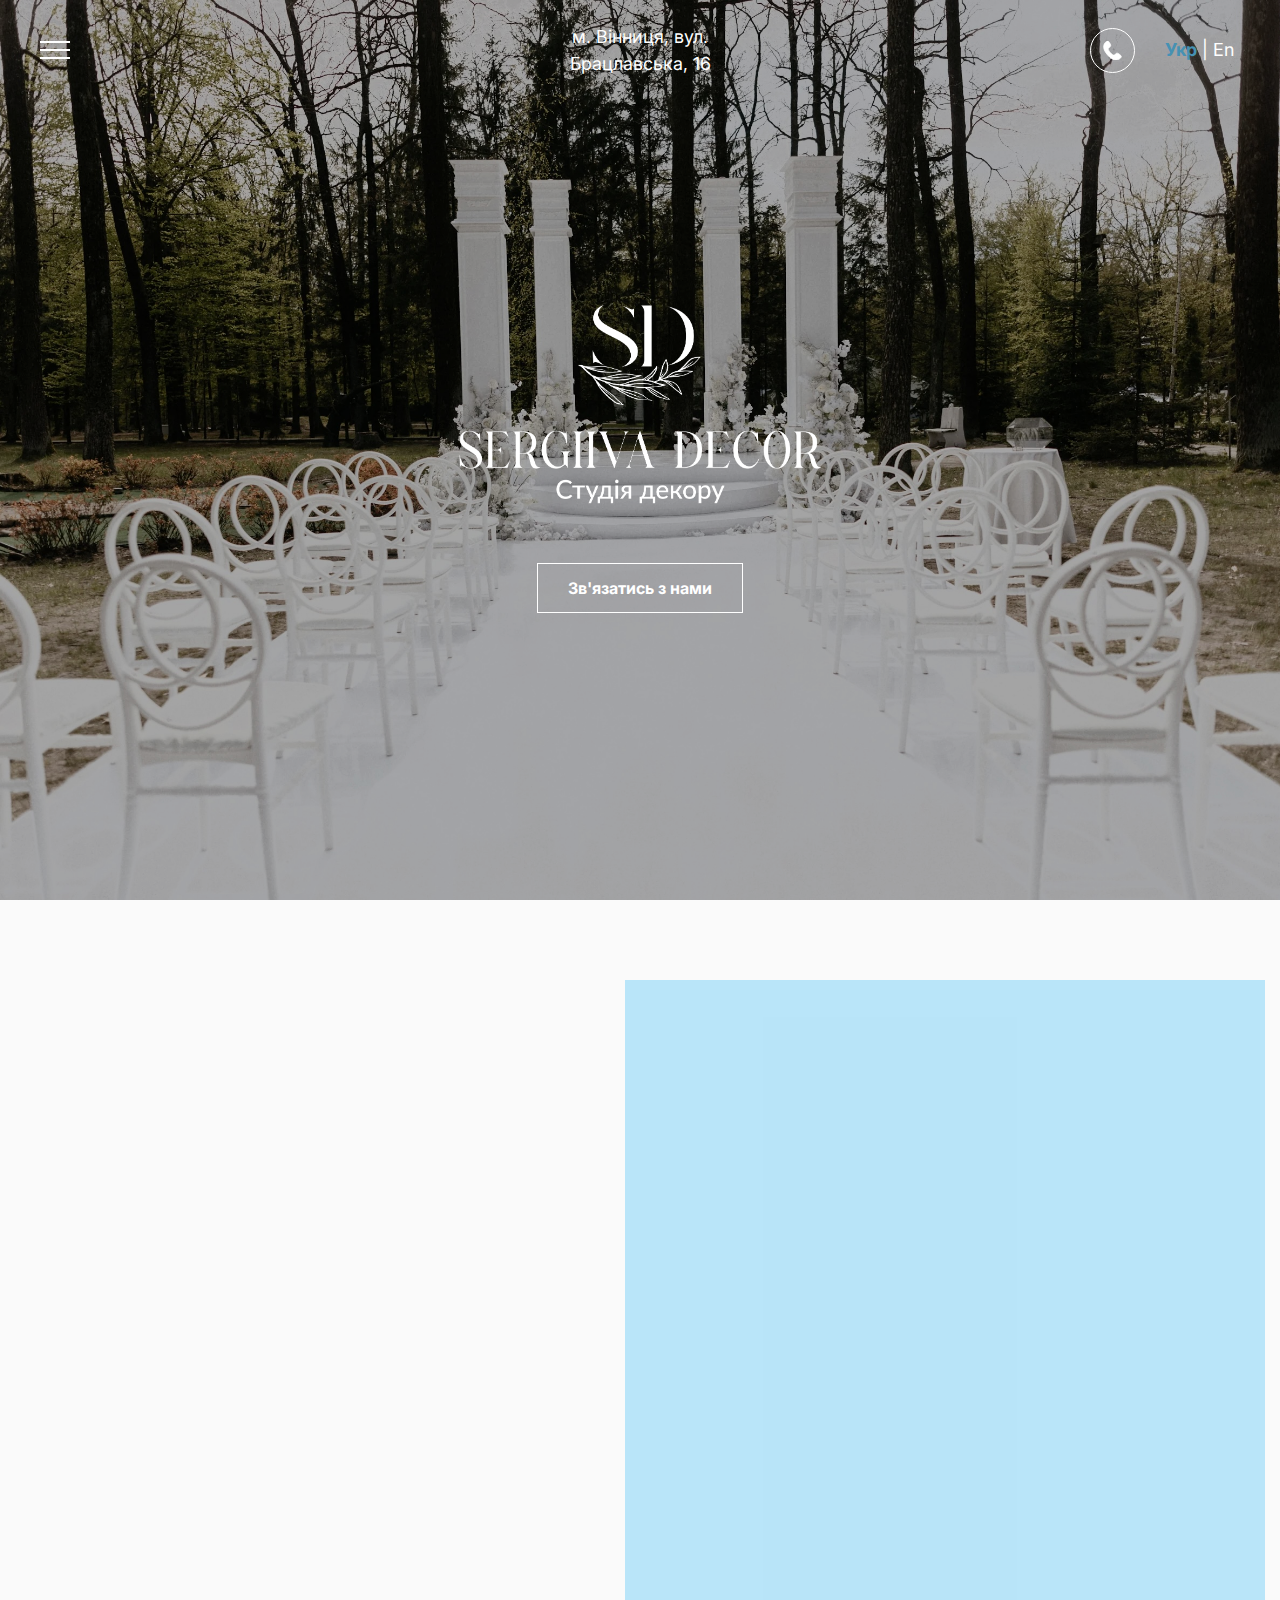
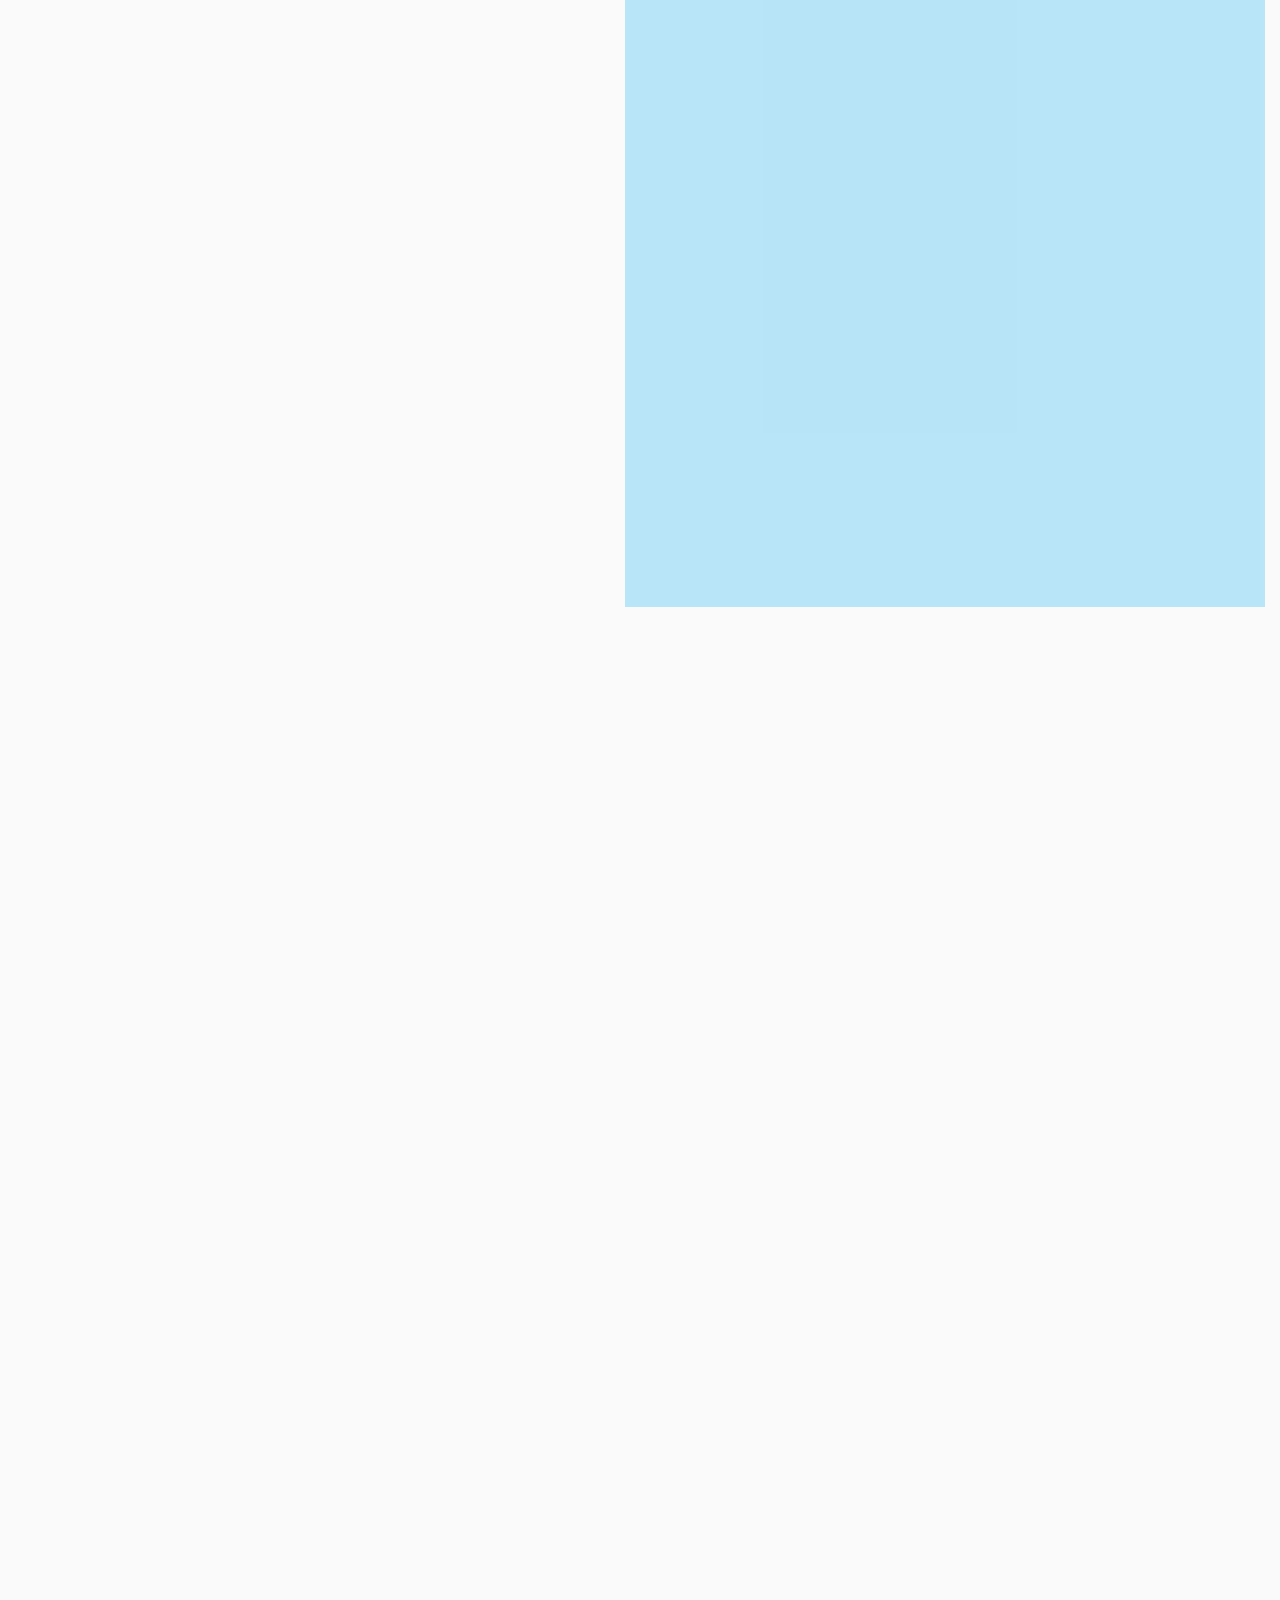
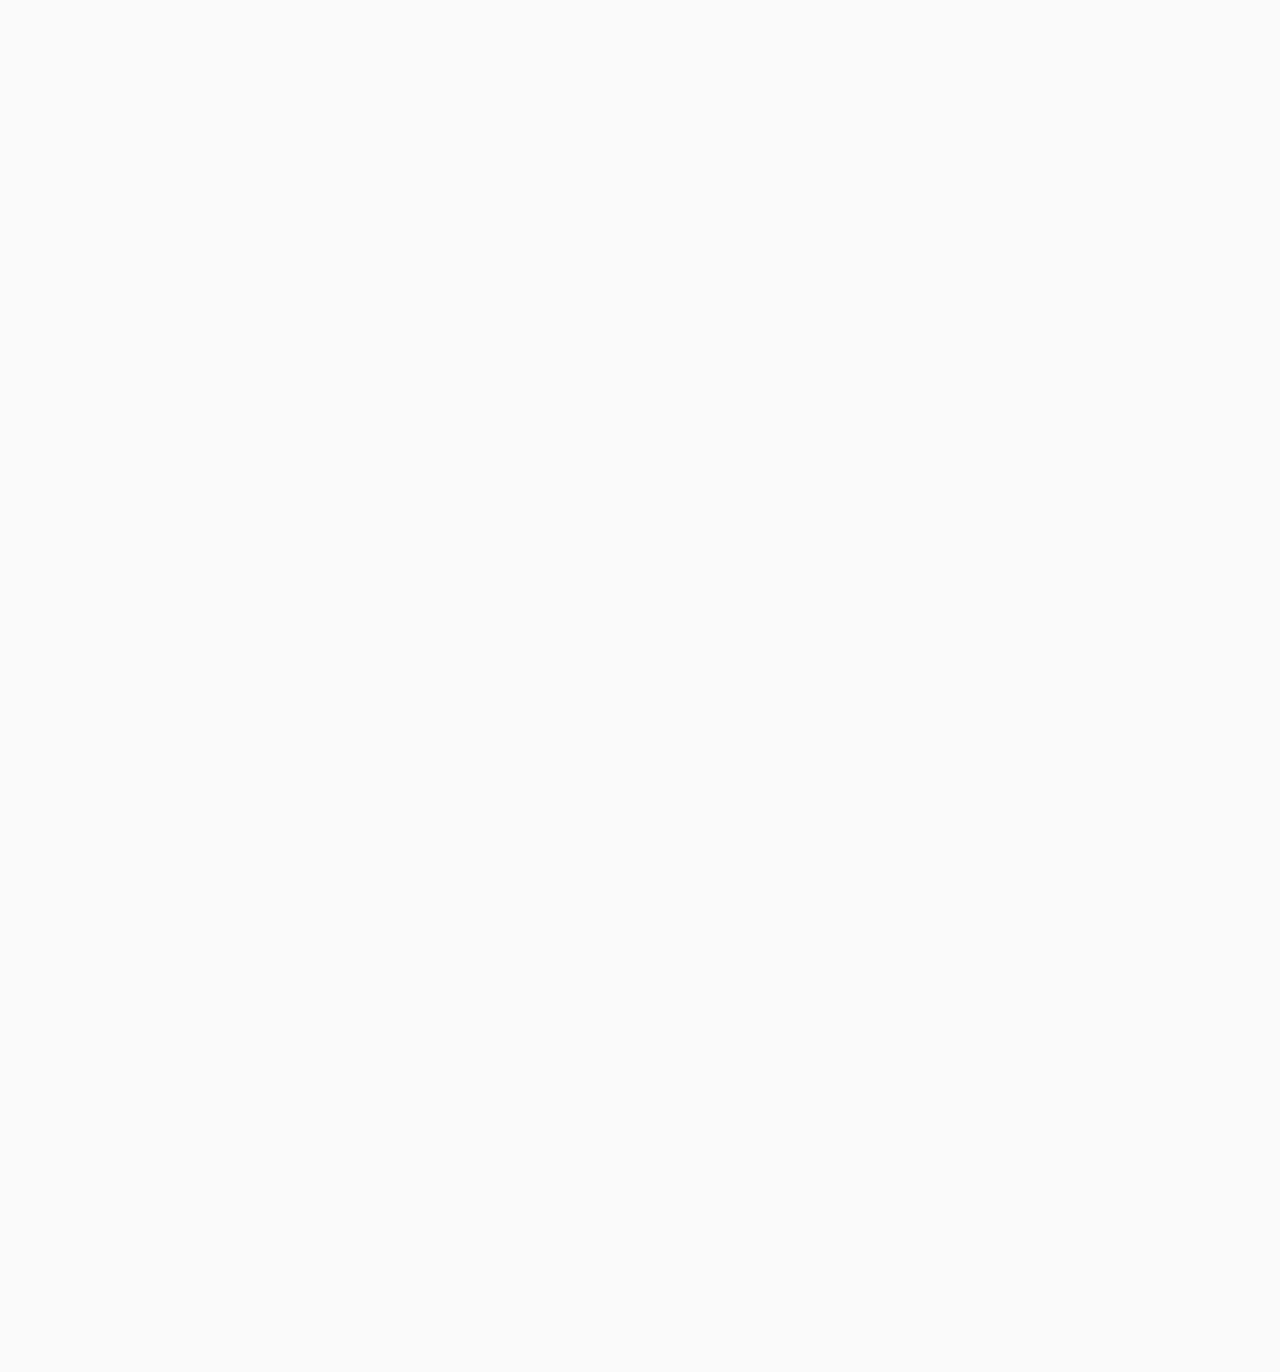
<file: index.html>
<!doctype html>
<html lang="en">

<head>
	<title>Студія Декору | Sergiiva Decor</title>
	<meta charset="UTF-8" />
	<meta name="format-detection" content="telephone=no" />
	<!-- <style>body{opacity: 0;}</style> -->
	<link rel="stylesheet" href="css/style.min.css?_v=20240330155956" />
	<link rel="shortcut icon" href="favicon.ico" />
	<!-- <meta name="robots" content="noindex, nofollow"> -->
	<meta name="viewport" content="width=device-width, initial-scale=1.0" />
</head>

<body>
	<div class="wrapper">
		<header class="header header_hero">
			<div class="header__container">
				<div class="header__menu menu">
					<button type="button" class="menu__icon icon-menu">
						<span></span>
						<span class="sr-only">Відкрити меню</span>
					</button>

					<nav class="menu__body">
						<!-- <a href="index.html" class="header__logo"><img src="img/logo.svg" alt="Logo" /></a> -->
						<ul class="menu__list">
							<li class="menu__item">
								<a href="#" data-goto=".hero" class="menu__link">Головна</a>
							</li>
							<li class="menu__item">
								<a href="#" data-goto=".about" class="menu__link">Про нас</a>
							</li>
							<li class="menu__item">
								<a href="#" data-goto=".services" class="menu__link">Послуги</a>
							</li>
							<li class="menu__item">
								<a href="#" data-goto=".portfolio" class="menu__link">Портфоліо</a>
							</li>
							<li class="menu__item">
								<a href="#" data-goto=".footer" class="menu__link">Контакти</a>
							</li>
						</ul>
					</nav>
				</div>
				<div class="header__address">м. Вінниця, вул. Брацлавська, 16</div>
				<div class="header__btns">
					<a href="tel:+380963361184" class="btn header__btn btn_call"><img src="img/call.svg" alt="Call" /></a>
					<p class="lang-switch">
						<a href="index.html" class="active">Укр</a> <span>|</span>
						<a href="index-en.html">En</a>
					</p>
				</div>
			</div>
		</header>


		<main class="page">
			<section class="hero" id="hero">
				<div class="hero__container">
					<div class="hero__content">
						<picture><source srcset="img/logo-white.webp" type="image/webp"><img src="img/logo-white.png" alt="Logo" /></picture>
						<a href="https://www.instagram.com/sergiivadecor.ua/" class="btn header__btn hero__btn" target="_blank">Зв'язатись з нами
						</a>
					</div>
				</div>
			</section>
			<section class="about" id="about">
				<div class="about__container">
					<div class="about__wrapper">
						<div class="about__left" data-sal="slide-up" data-sal-delay="300">
							<span class="subtitle about__subtitle">Засновані у <span>2013</span> році</span>
							<h1 class="title_main">SERGIIVA DECOR</h1>
							<span class="subtitle about__subtitle">Декоратор та флорист</span>
							<picture><source srcset="img/about/about-1.webp" type="image/webp"><img src="img/about/about-1.webp" alt="About-1" /></picture>
							<span class="subtitle about__subtitle"><span>Sergiiva Decor</span> - це команда творчих декораторів та
								флористів , які перетворюють ваші весільні мрії в реальність.
								Наші професіонали збирають найкращі ідеї, кольори та матеріали,
								щоб створити атмосферу, що відображає вашу унікальну історію
								кохання.</span>
						</div>
						<div class="about__right">
							<div class="about__right_top" data-sal="slide-down" data-sal-delay="600" data-sal-duration="700">
								<picture><source srcset="img/about/about-2.webp" type="image/webp"><img src="img/about/about-2.webp" alt="About-2" /></picture>
								<div class="about__right_top-content">
									<h2 class="about__title">
										Більше <span>3500</span> незабутніх івентів
									</h2>
									<h2 class="about__title">
										Понад <span>1000</span> виїздних церемоній
									</h2>
									<h2 class="about__title">
										Близько <span>4000</span> чарівних букетів для наречених
									</h2>
								</div>
							</div>
							<div class="about__right_bottom">
								<picture><source srcset="img/about/about-3.webp" type="image/webp"><img src="img/about/about-3.jpg" alt="About-3" data-sal="slide-up" data-sal-delay="700" data-sal-duration="500" /></picture>
								<picture><source srcset="img/about/about-4.webp" type="image/webp"><img src="img/about/about-4.jpg" alt="About-4" data-sal="slide-left" data-sal-delay="800" data-sal-duration="500" /></picture>
							</div>
						</div>
					</div>
				</div>
			</section>
			<section class="services" id="services">
				<div class="services__container">
					<h2 class="title title_section" data-sal="slide-down" data-sal-delay="200" data-sal-duration="500">
						Наші послуги
					</h2>
					<div class="services__wrapper">
						<picture><source srcset="img/services/services.webp" type="image/webp"><img src="img/services/services.jpg" class="services__img" alt="Services" data-sal="slide-right" data-sal-delay="300" data-sal-duration="800" /></picture>
						<div class="services__content" data-sal="slide-left" data-sal-delay="600">
							<h3 class="title_services">Весільний декор</h3>
							<ul class="services__list">
								<li class="services__list-item" data-sal="slide-left" data-sal-delay="300">
									Оформлення виїзної церемонії
								</li>
								<li class="services__list-item" data-sal="slide-left" data-sal-delay="350">
									Оформлення призидіума
								</li>
								<li class="services__list-item" data-sal="slide-left" data-sal-delay="400">
									Оформлення столів гостей
								</li>
								<li class="services__list-item" data-sal="slide-left" data-sal-delay="450">
									Оформлення фуршетів
								</li>
								<li class="services__list-item" data-sal="slide-left" data-sal-delay="500">
									Весільна флористика
								</li>
								<li class="services__list-item" data-sal="slide-left" data-sal-delay="550">
									Подарункові композиції
								</li>
							</ul>
							<h3 class="title_services" data-sal="slide-left" data-sal-delay="600">
								Декор днів народжень, хрестин, корпоративів
							</h3>
							<ul class="services__list">
								<li class="services__list-item" data-sal="slide-left" data-sal-delay="650">
									Фото зона
								</li>
								<li class="services__list-item" data-sal="slide-left" data-sal-delay="700">
									Декорування столів гостей
								</li>
								<li class="services__list-item" data-sal="slide-left" data-sal-delay="750">
									Оформлення фуршетів
								</li>
							</ul>
							<h3 class="title_services" data-sal="slide-left" data-sal-delay="800">
								Декорування закладів
							</h3>
						</div>
					</div>
				</div>
			</section>
			<section class="portfolio" id="portfolio">
				<div class="portfolio__container">
					<h2 class="title title_section" data-sal="slide-right" data-sal-delay="200" data-sal-duration="1000">
						Портфоліо
					</h2>
					<div class="portfolio__slider swiper" data-sal="slide-up" data-sal-delay="300" data-sal-duration="600">
						<div class="portfolio__wrapper swiper-wrapper">
							<div class="portfolio__slide swiper-slide">
								<picture><source srcset="img/portfolio/gallery-1.webp" type="image/webp"><img src="img/portfolio/gallery-1.jpg" alt="Portfolio Image" /></picture>
							</div>
							<div class="portfolio__slide swiper-slide">
								<picture><source srcset="img/portfolio/gallery-2.webp" type="image/webp"><img src="img/portfolio/gallery-2.jpg" alt="Portfolio Image" /></picture>
							</div>
							<div class="portfolio__slide swiper-slide">
								<picture><source srcset="img/portfolio/gallery-3.webp" type="image/webp"><img src="img/portfolio/gallery-3.jpg" alt="Portfolio Image" /></picture>
							</div>
							<div class="portfolio__slide swiper-slide">
								<picture><source srcset="img/portfolio/gallery-4.webp" type="image/webp"><img src="img/portfolio/gallery-4.jpg" alt="Portfolio Image" /></picture>
							</div>
							<div class="portfolio__slide swiper-slide">
								<picture><source srcset="img/portfolio/gallery-5.webp" type="image/webp"><img src="img/portfolio/gallery-5.jpg" alt="Portfolio Image" /></picture>
							</div>
							<div class="portfolio__slide swiper-slide">
								<picture><source srcset="img/portfolio/gallery-6.webp" type="image/webp"><img src="img/portfolio/gallery-6.jpg" alt="Portfolio Image" /></picture>
							</div>
							<div class="portfolio__slide swiper-slide">
								<picture><source srcset="img/portfolio/gallery-7.webp" type="image/webp"><img src="img/portfolio/gallery-7.jpg" alt="Portfolio Image" /></picture>
							</div>
							<div class="portfolio__slide swiper-slide">
								<picture><source srcset="img/portfolio/gallery-8.webp" type="image/webp"><img src="img/portfolio/gallery-8.jpg" alt="Portfolio Image" /></picture>
							</div>
							<div class="portfolio__slide swiper-slide">
								<picture><source srcset="img/portfolio/gallery-9.webp" type="image/webp"><img src="img/portfolio/gallery-9.jpg" alt="Portfolio Image" /></picture>
							</div>
							<div class="portfolio__slide swiper-slide">
								<picture><source srcset="img/portfolio/gallery-10.webp" type="image/webp"><img src="img/portfolio/gallery-10.jpg" alt="Portfolio Image" /></picture>
							</div>
							<div class="portfolio__slide swiper-slide">
								<picture><source srcset="img/portfolio/gallery-11.webp" type="image/webp"><img src="img/portfolio/gallery-11.jpg" alt="Portfolio Image" /></picture>
							</div>
							<div class="portfolio__slide swiper-slide">
								<picture><source srcset="img/portfolio/gallery-12.webp" type="image/webp"><img src="img/portfolio/gallery-12.jpg" alt="Portfolio Image" /></picture>
							</div>
							<div class="portfolio__slide swiper-slide">
								<picture><source srcset="img/portfolio/gallery-13.webp" type="image/webp"><img src="img/portfolio/gallery-13.jpg" alt="Portfolio Image" /></picture>
							</div>
							<div class="portfolio__slide swiper-slide">
								<picture><source srcset="img/portfolio/gallery-14.webp" type="image/webp"><img src="img/portfolio/gallery-14.jpg" alt="Portfolio Image" /></picture>
							</div>
							<div class="portfolio__slide swiper-slide">
								<picture><source srcset="img/portfolio/gallery-15.webp" type="image/webp"><img src="img/portfolio/gallery-15.jpg" alt="Portfolio Image" /></picture>
							</div>

							<div class="portfolio__slide swiper-slide">
								<picture><source srcset="img/portfolio/gallery-18.webp" type="image/webp"><img src="img/portfolio/gallery-18.jpg" alt="Portfolio Image" /></picture>
							</div>
							<div class="portfolio__slide swiper-slide">
								<picture><source srcset="img/portfolio/gallery-19.webp" type="image/webp"><img src="img/portfolio/gallery-19.jpg" alt="Portfolio Image" /></picture>
							</div>
							<div class="portfolio__slide swiper-slide">
								<picture><source srcset="img/portfolio/gallery-20.webp" type="image/webp"><img src="img/portfolio/gallery-20.jpg" alt="Portfolio Image" /></picture>
							</div>
							<div class="portfolio__slide swiper-slide">
								<picture><source srcset="img/portfolio/gallery-21.webp" type="image/webp"><img src="img/portfolio/gallery-21.jpg" alt="Portfolio Image" /></picture>
							</div>
							<div class="portfolio__slide swiper-slide">
								<picture><source srcset="img/portfolio/gallery-22.webp" type="image/webp"><img src="img/portfolio/gallery-22.jpg" alt="Portfolio Image" /></picture>
							</div>
							<div class="portfolio__slide swiper-slide">
								<picture><source srcset="img/portfolio/gallery-23.webp" type="image/webp"><img src="img/portfolio/gallery-23.jpg" alt="Portfolio Image" /></picture>
							</div>

							<div class="portfolio__slide swiper-slide">
								<picture><source srcset="img/portfolio/gallery-25.webp" type="image/webp"><img src="img/portfolio/gallery-25.jpg" alt="Portfolio Image" /></picture>
							</div>
							<div class="portfolio__slide swiper-slide">
								<picture><source srcset="img/portfolio/gallery-26.webp" type="image/webp"><img src="img/portfolio/gallery-26.jpg" alt="Portfolio Image" /></picture>
							</div>
							<div class="portfolio__slide swiper-slide">
								<picture><source srcset="img/portfolio/gallery-27.webp" type="image/webp"><img src="img/portfolio/gallery-27.jpg" alt="Portfolio Image" /></picture>
							</div>
							<div class="portfolio__slide swiper-slide">
								<picture><source srcset="img/portfolio/gallery-28.webp" type="image/webp"><img src="img/portfolio/gallery-28.jpg" alt="Portfolio Image" /></picture>
							</div>
							<div class="portfolio__slide swiper-slide">
								<picture><source srcset="img/portfolio/gallery-29.webp" type="image/webp"><img src="img/portfolio/gallery-29.jpg" alt="Portfolio Image" /></picture>
							</div>
							<div class="portfolio__slide swiper-slide">
								<picture><source srcset="img/portfolio/gallery-30.webp" type="image/webp"><img src="img/portfolio/gallery-30.jpg" alt="Portfolio Image" /></picture>
							</div>
							<div class="portfolio__slide swiper-slide">
								<picture><source srcset="img/portfolio/gallery-31.webp" type="image/webp"><img src="img/portfolio/gallery-31.jpg" alt="Portfolio Image" /></picture>
							</div>
						</div>
						<!-- Якщо потрібна пагінація -->
						<div class="swiper-pagination"></div>
						<!-- Якщо потрібна навігація (ліворуч/праворуч) -->
						<button type="button" class="swiper-button-prev">
							<span class="sr-only">Попередній слайд</span>
						</button>
						<button type="button" class="swiper-button-next">
							<span class="sr-only">Наступний слайд</span>
						</button>
					</div>
				</div>
			</section>
		</main>
		<footer class="footer" data-sal="slide-up" data-sal-delay="300">
			<div class="footer__container">
				<div class="footer__contact">
					<div class="footer__phone">
						<a href="tel:+380963361184">+38 (096) 336-11-84</a>
						<a href="tel:+380634191793">+38 (063) 419-17-93</a>
					</div>
					<div class="footer__address">
						<p>м. Вінниця, вул. Брацлавська, 16</p>
					</div>
					<div class="footer__socials">
						<a href="https://www.instagram.com/sergiivadecor.ua/" target="_blank"><img src="img/instagram.svg" alt="Instagram" /></a>
						<a href="https://t.me/Sergiiva_nata"><img src="img/telegram.svg" alt="Telegram" /></a>
						<a href="viber://chat?number=+380963361184"><img src="img/viber.svg" alt="Viber" /></a>
					</div>
				</div>
				<div class="footer__copyright">
					<p>
						&copy;
						<script>
							document.write(new Date().getFullYear());
						</script>
						<span>Sergiiva Decor</span>. Всі права захищено.
					</p>
					<div>
						<a href="privacy.html">Політика Конфіденційності</a>
						|
						<a href="cookie.html">Cookie</a>
					</div>
				</div>
			</div>
		</footer>

	</div>
	<script src="js/app.min.js?_v=20240330155956"></script>
</body>

</html>
</file>
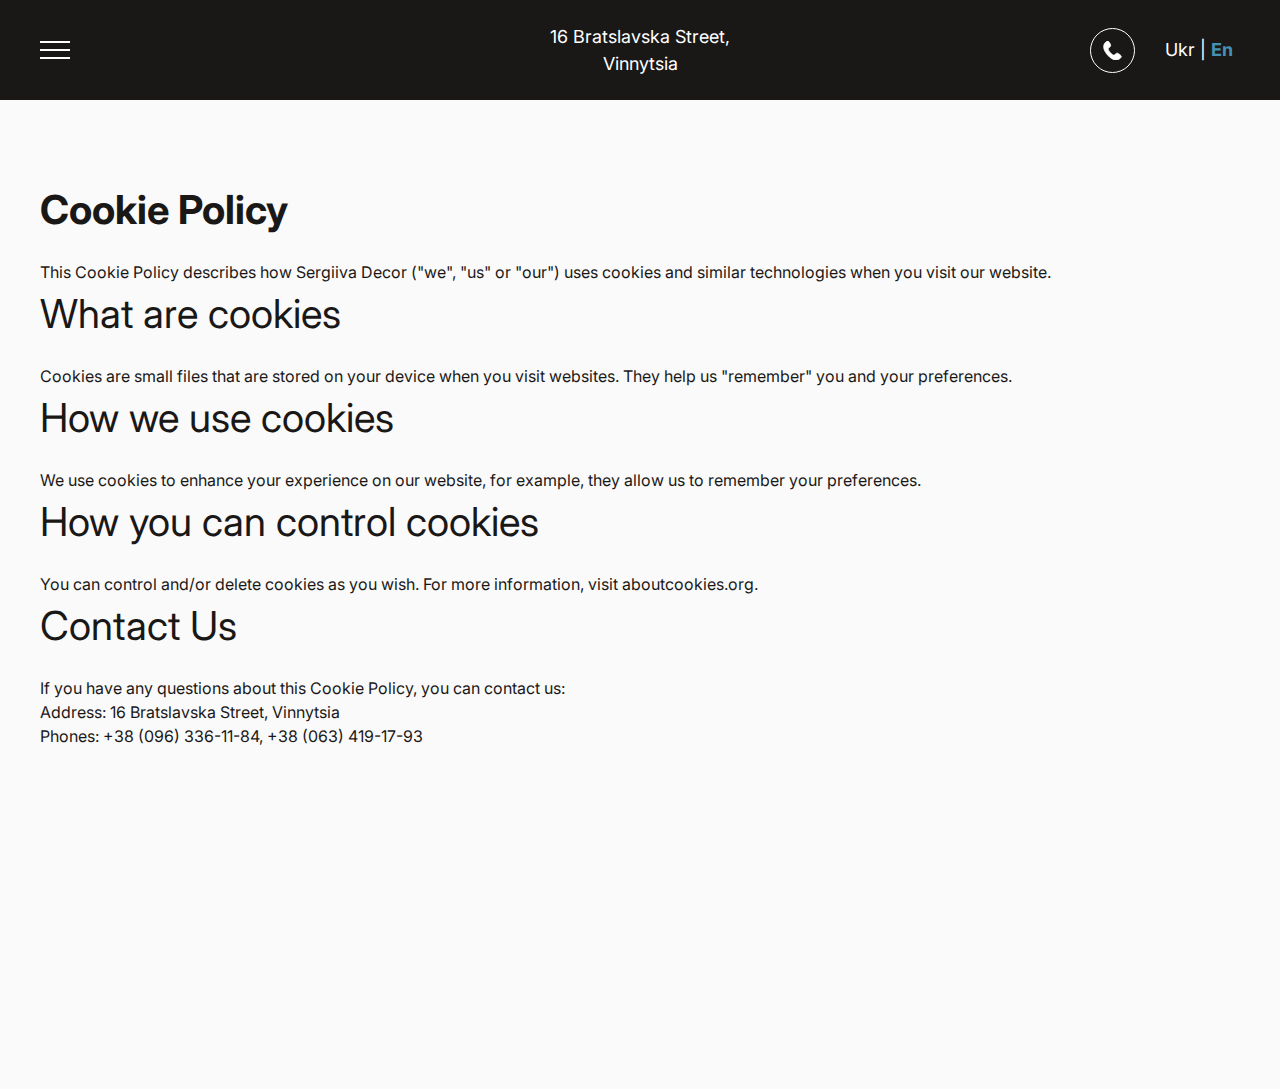
<file: cookie-en.html>
<!doctype html>
<html lang="en">

<head>
	<title>Cookie Policy | Sergiiva Decor</title>
	<meta charset="UTF-8" />
	<meta name="format-detection" content="telephone=no" />
	<!-- <style>body{opacity: 0;}</style> -->
	<link rel="stylesheet" href="css/style.min.css?_v=20240330155956" />
	<link rel="shortcut icon" href="favicon.ico" />
	<!-- <meta name="robots" content="noindex, nofollow"> -->
	<meta name="viewport" content="width=device-width, initial-scale=1.0" />
</head>

<body>
	<div class="wrapper">
		<header class="header header_hero header__legal">
			<div class="header__container">
				<div class="header__menu menu">
					<button type="button" class="menu__icon icon-menu"><span></span></button>

					<nav class="menu__body">
						<!-- <a href="index.html" class="header__logo"><img src="img/logo.svg" alt="Logo" /></a> -->
						<ul class="menu__list">
							<li class="menu__item">
								<a href="index-en.html" class="menu__link">Home</a>
							</li>
						</ul>
					</nav>
				</div>
				<div class="header__address">16 Bratslavska Street, Vinnytsia</div>
				<div class="header__btns">
					<a href="tel:+380963361184" class="btn header__btn btn_call"><img src="img/call.svg" alt="Call" /></a>
					<p class="lang-switch">
						<a href="cookie.html">Ukr</a> <span>|</span>
						<a href="cookie-en.html" class="active">En</a>
					</p>
				</div>
			</div>
		</header>

		<main class="page">
			<section class="cookie legal">
				<div class="cookie__container">
					<div id="cookie-notification">
						<h1>Cookie Policy</h1>
						<p>
							This Cookie Policy describes how Sergiiva Decor ("we", "us" or
							"our") uses cookies and similar technologies when you visit our
							website.
						</p>

						<h2>What are cookies</h2>
						<p>
							Cookies are small files that are stored on your device when you
							visit websites. They help us "remember" you and your preferences.
						</p>

						<h2>How we use cookies</h2>
						<p>
							We use cookies to enhance your experience on our website, for
							example, they allow us to remember your preferences.
						</p>

						<h2>How you can control cookies</h2>
						<p>
							You can control and/or delete cookies as you wish. For more
							information, visit aboutcookies.org.
						</p>

						<h2>Contact Us</h2>
						<p>
							If you have any questions about this Cookie Policy, you can contact
							us:
						</p>
						<ul>
							<li>Address: 16 Bratslavska Street, Vinnytsia</li>
							<li>Phones: +38 (096) 336-11-84, +38 (063) 419-17-93</li>
						</ul>
					</div>
				</div>
			</section>
		</main>
		<footer class="footer" data-sal="slide-up" data-sal-delay="300">
			<div class="footer__container">
				<div class="footer__contact">
					<div class="footer__phone">
						<a href="tel:+380963361184">+38 (096) 336-11-84</a>
						<a href="tel:+380634191793">+38 (063) 419-17-93</a>
					</div>
					<div class="footer__address">
						<p>16 Bratslavska Street, Vinnytsia</p>
					</div>
					<div class="footer__socials">
						<a href="https://www.instagram.com/sergiivadecor.ua/" target="_blank"><img src="img/instagram.svg" alt="Instagram" /></a>
						<a href="https://t.me/Sergiiva_nata"><img src="img/telegram.svg" alt="Telegram" /></a>
						<a href="viber://chat?number=+380963361184"><img src="img/viber.svg" alt="Viber" /></a>
					</div>
				</div>
				<div class="footer__copyright">
					<p>
						&copy;
						<script>
							document.write(new Date().getFullYear());
						</script>
						<span>Sergiiva Decor</span>. All rights reserved.
					</p>
					<div>
						<a href="privacy-en.html">Privacy Policy</a>
						|
						<a href="cookie-en.html">Cookie</a>
					</div>
				</div>
			</div>
		</footer>

	</div>
	<script src="js/app.min.js?_v=20240330155956"></script>
</body>

</html>
</file>
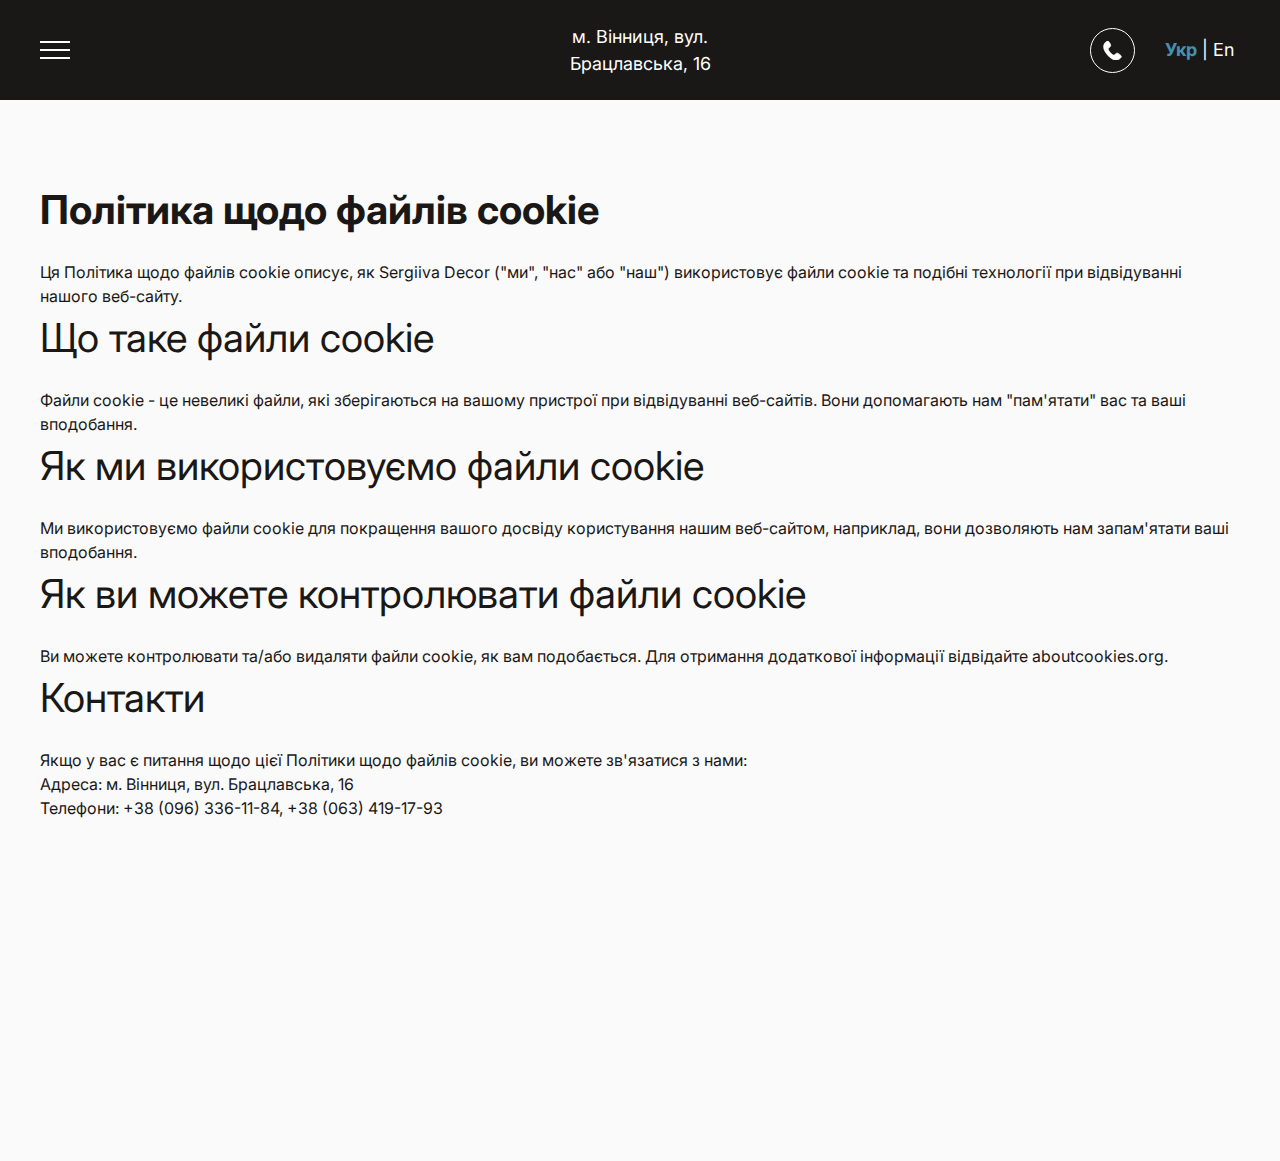
<file: cookie.html>
<!doctype html>
<html lang="en">

<head>
	<title>Файли cookie | Sergiiva Decor</title>
	<meta charset="UTF-8" />
	<meta name="format-detection" content="telephone=no" />
	<!-- <style>body{opacity: 0;}</style> -->
	<link rel="stylesheet" href="css/style.min.css?_v=20240330155956" />
	<link rel="shortcut icon" href="favicon.ico" />
	<!-- <meta name="robots" content="noindex, nofollow"> -->
	<meta name="viewport" content="width=device-width, initial-scale=1.0" />
</head>

<body>
	<div class="wrapper">
		<header class="header header_hero header__legal">
			<div class="header__container">
				<div class="header__menu menu">
					<button type="button" class="menu__icon icon-menu"><span></span></button>

					<nav class="menu__body">
						<!-- <a href="index.html" class="header__logo"><img src="img/logo.svg" alt="Logo" /></a> -->
						<ul class="menu__list">
							<li class="menu__item">
								<a href="index.html" class="menu__link">Головна</a>
							</li>
						</ul>
					</nav>
				</div>
				<div class="header__address">м. Вінниця, вул. Брацлавська, 16</div>
				<div class="header__btns">
					<a href="tel:+380963361184" class="btn header__btn btn_call"><img src="img/call.svg" alt="Call" /></a>
					<p class="lang-switch">
						<a href="cookie.html" class="active">Укр</a> <span>|</span>
						<a href="cookie-en.html">En</a>
					</p>
				</div>
			</div>
		</header>

		<main class="page">
			<section class="cookie legal">
				<div class="cookie__container">
					<div id="cookie-notification">
						<h1>Політика щодо файлів cookie</h1>
						<p>
							Ця Політика щодо файлів cookie описує, як Sergiiva Decor ("ми",
							"нас" або "наш") використовує файли cookie та подібні технології при
							відвідуванні нашого веб-сайту.
						</p>

						<h2>Що таке файли cookie</h2>
						<p>
							Файли cookie - це невеликі файли, які зберігаються на вашому
							пристрої при відвідуванні веб-сайтів. Вони допомагають нам
							"пам'ятати" вас та ваші вподобання.
						</p>

						<h2>Як ми використовуємо файли cookie</h2>
						<p>
							Ми використовуємо файли cookie для покращення вашого досвіду
							користування нашим веб-сайтом, наприклад, вони дозволяють нам
							запам'ятати ваші вподобання.
						</p>

						<h2>Як ви можете контролювати файли cookie</h2>
						<p>
							Ви можете контролювати та/або видаляти файли cookie, як вам
							подобається. Для отримання додаткової інформації відвідайте
							aboutcookies.org.
						</p>

						<h2>Контакти</h2>
						<p>
							Якщо у вас є питання щодо цієї Політики щодо файлів cookie, ви
							можете зв'язатися з нами:
						</p>
						<ul>
							<li>Адреса: м. Вінниця, вул. Брацлавська, 16</li>
							<li>Телефони: +38 (096) 336-11-84, +38 (063) 419-17-93</li>
						</ul>
					</div>
				</div>
			</section>
		</main>
		<footer class="footer" data-sal="slide-up" data-sal-delay="300">
			<div class="footer__container">
				<div class="footer__contact">
					<div class="footer__phone">
						<a href="tel:+380963361184">+38 (096) 336-11-84</a>
						<a href="tel:+380634191793">+38 (063) 419-17-93</a>
					</div>
					<div class="footer__address">
						<p>м. Вінниця, вул. Брацлавська, 16</p>
					</div>
					<div class="footer__socials">
						<a href="https://www.instagram.com/sergiivadecor.ua/" target="_blank"><img src="img/instagram.svg" alt="Instagram" /></a>
						<a href="https://t.me/Sergiiva_nata"><img src="img/telegram.svg" alt="Telegram" /></a>
						<a href="viber://chat?number=+380963361184"><img src="img/viber.svg" alt="Viber" /></a>
					</div>
				</div>
				<div class="footer__copyright">
					<p>
						&copy;
						<script>
							document.write(new Date().getFullYear());
						</script>
						<span>Sergiiva Decor</span>. Всі права захищено.
					</p>
					<div>
						<a href="privacy.html">Політика Конфіденційності</a>
						|
						<a href="cookie.html">Cookie</a>
					</div>
				</div>
			</div>
		</footer>

	</div>
	<script src="js/app.min.js?_v=20240330155956"></script>
</body>

</html>
</file>
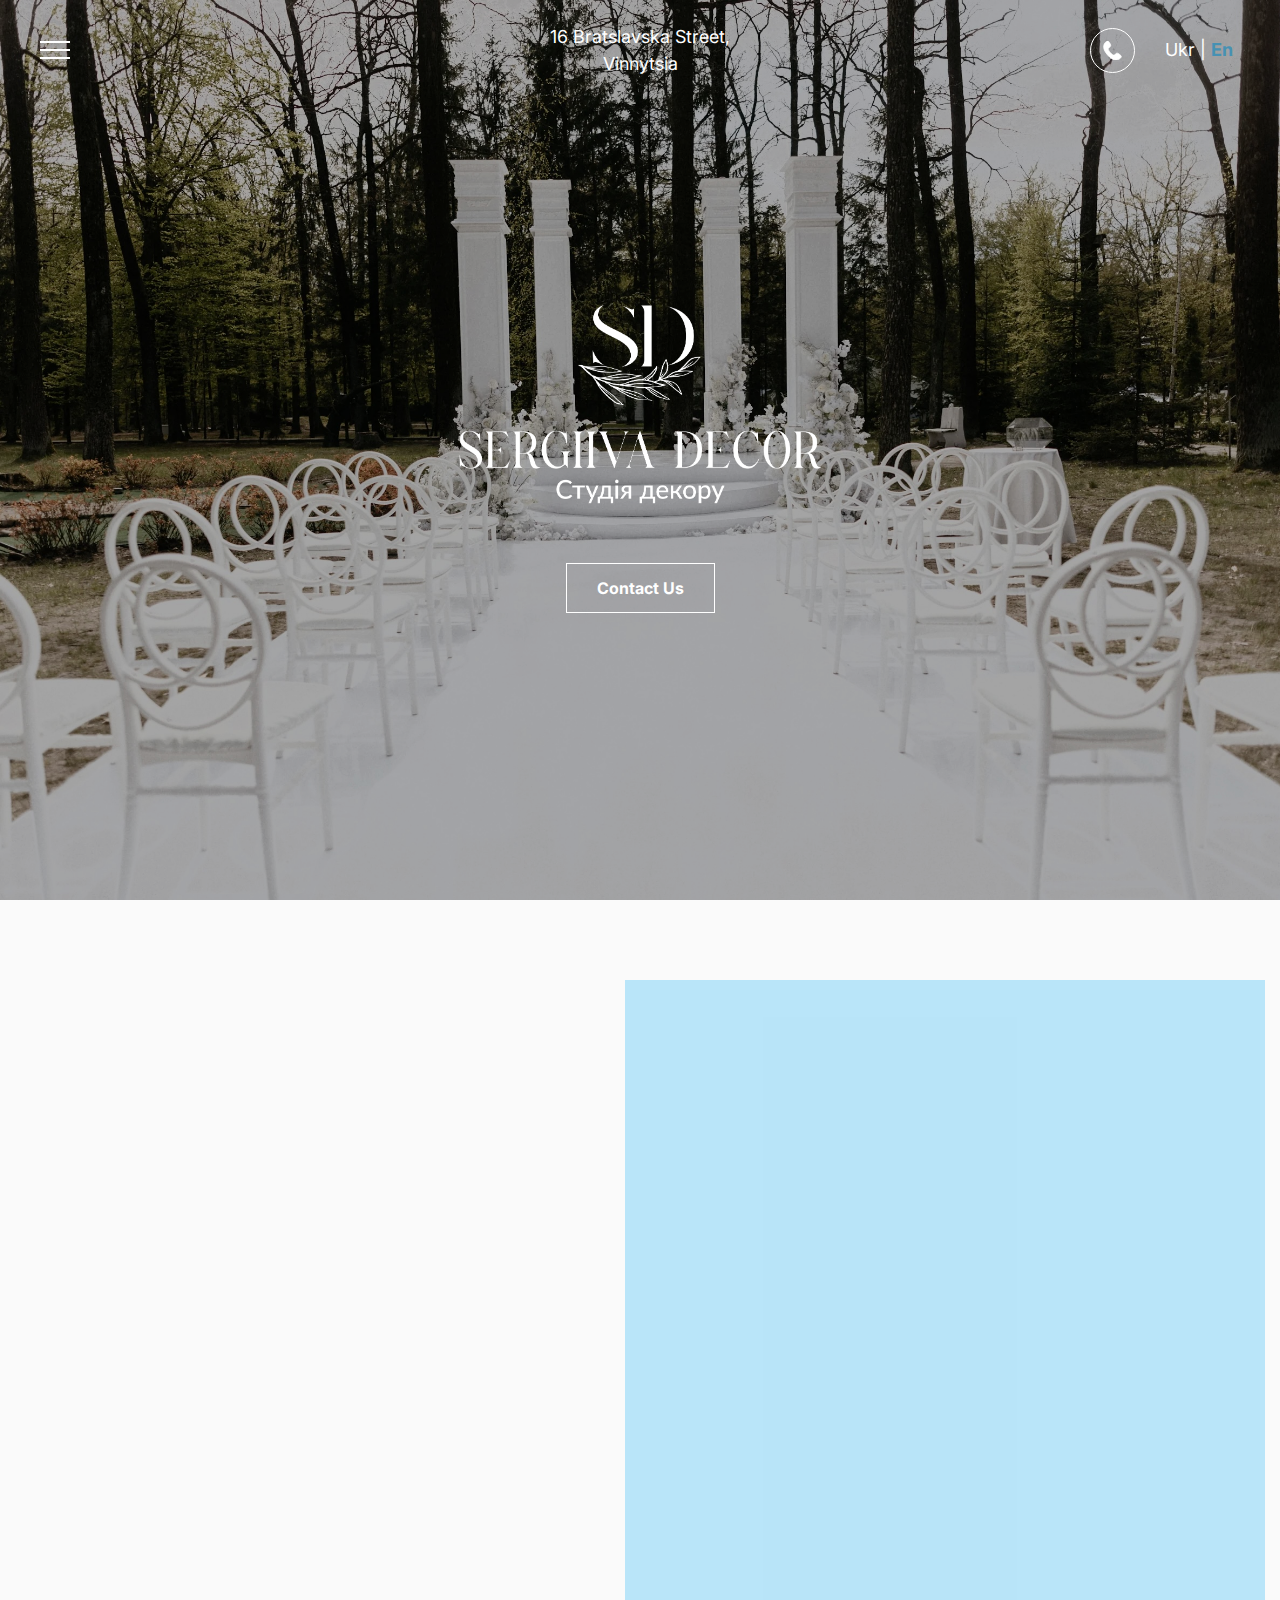
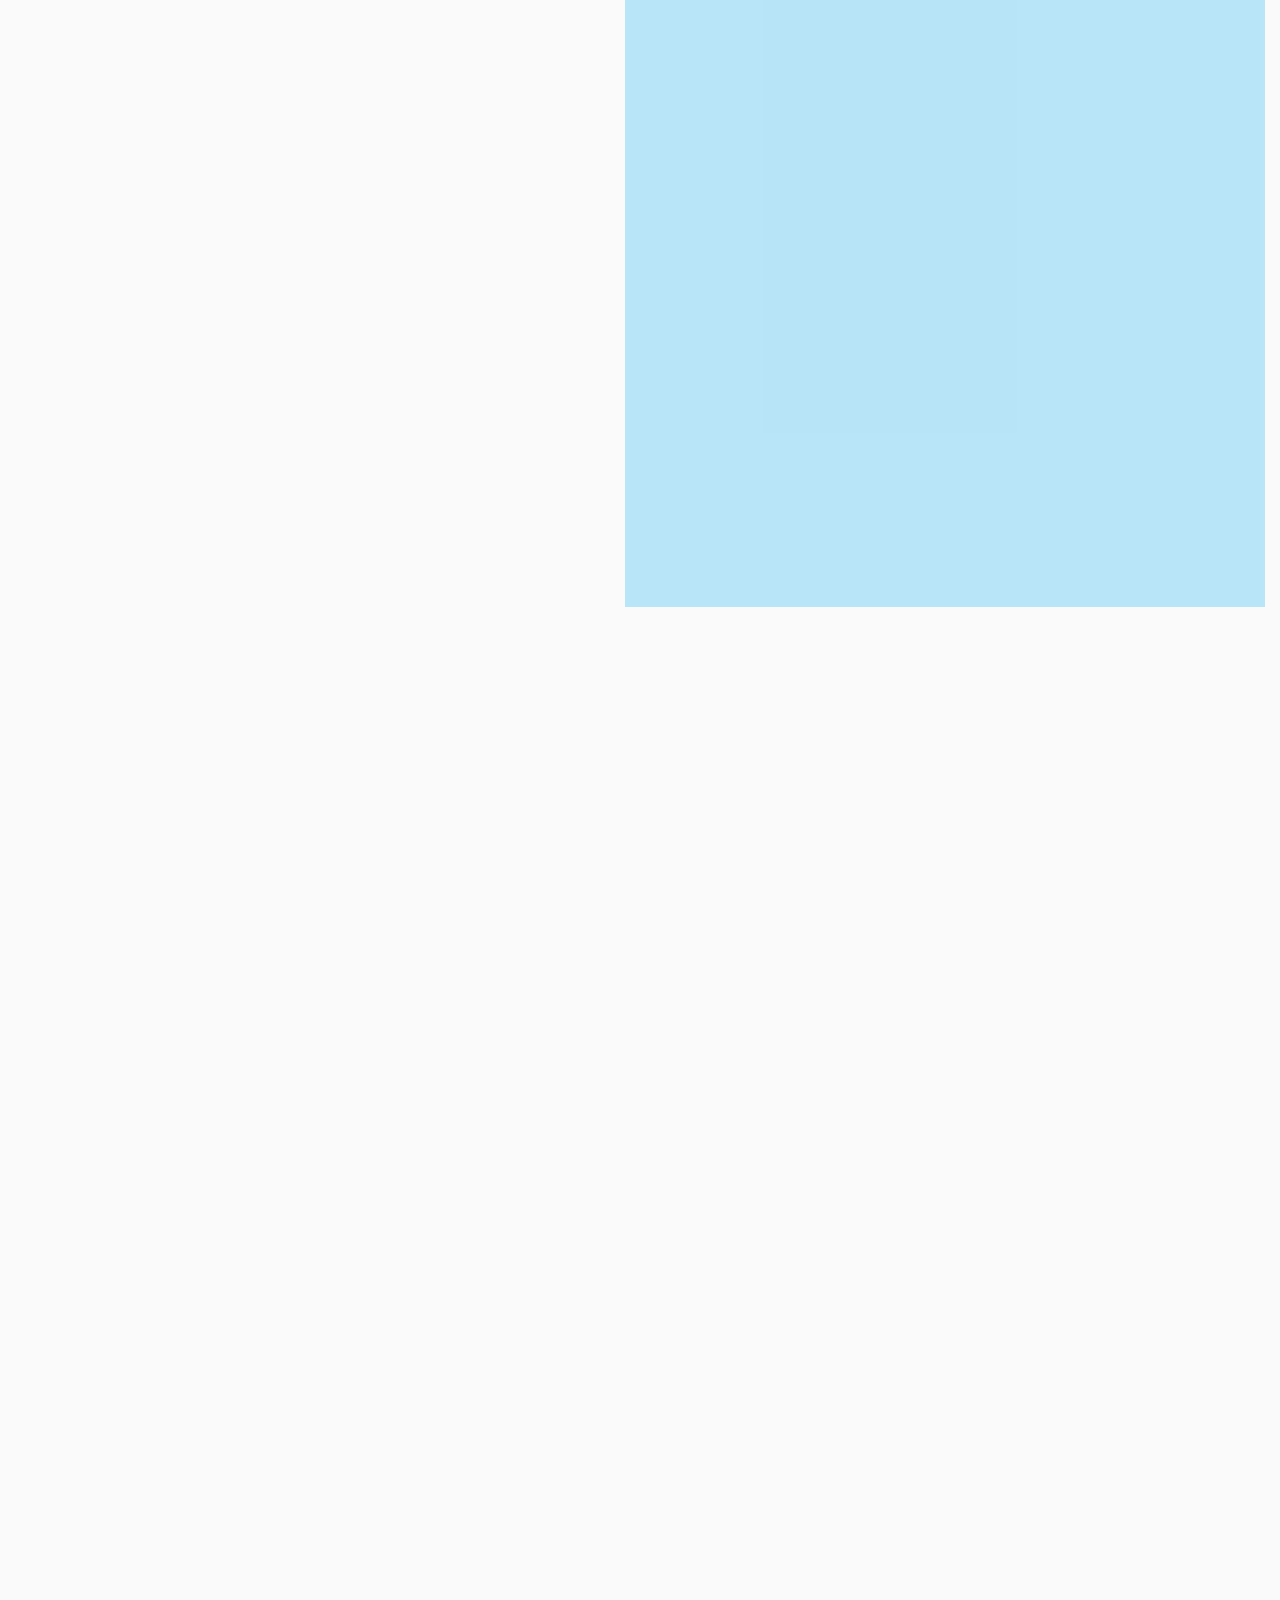
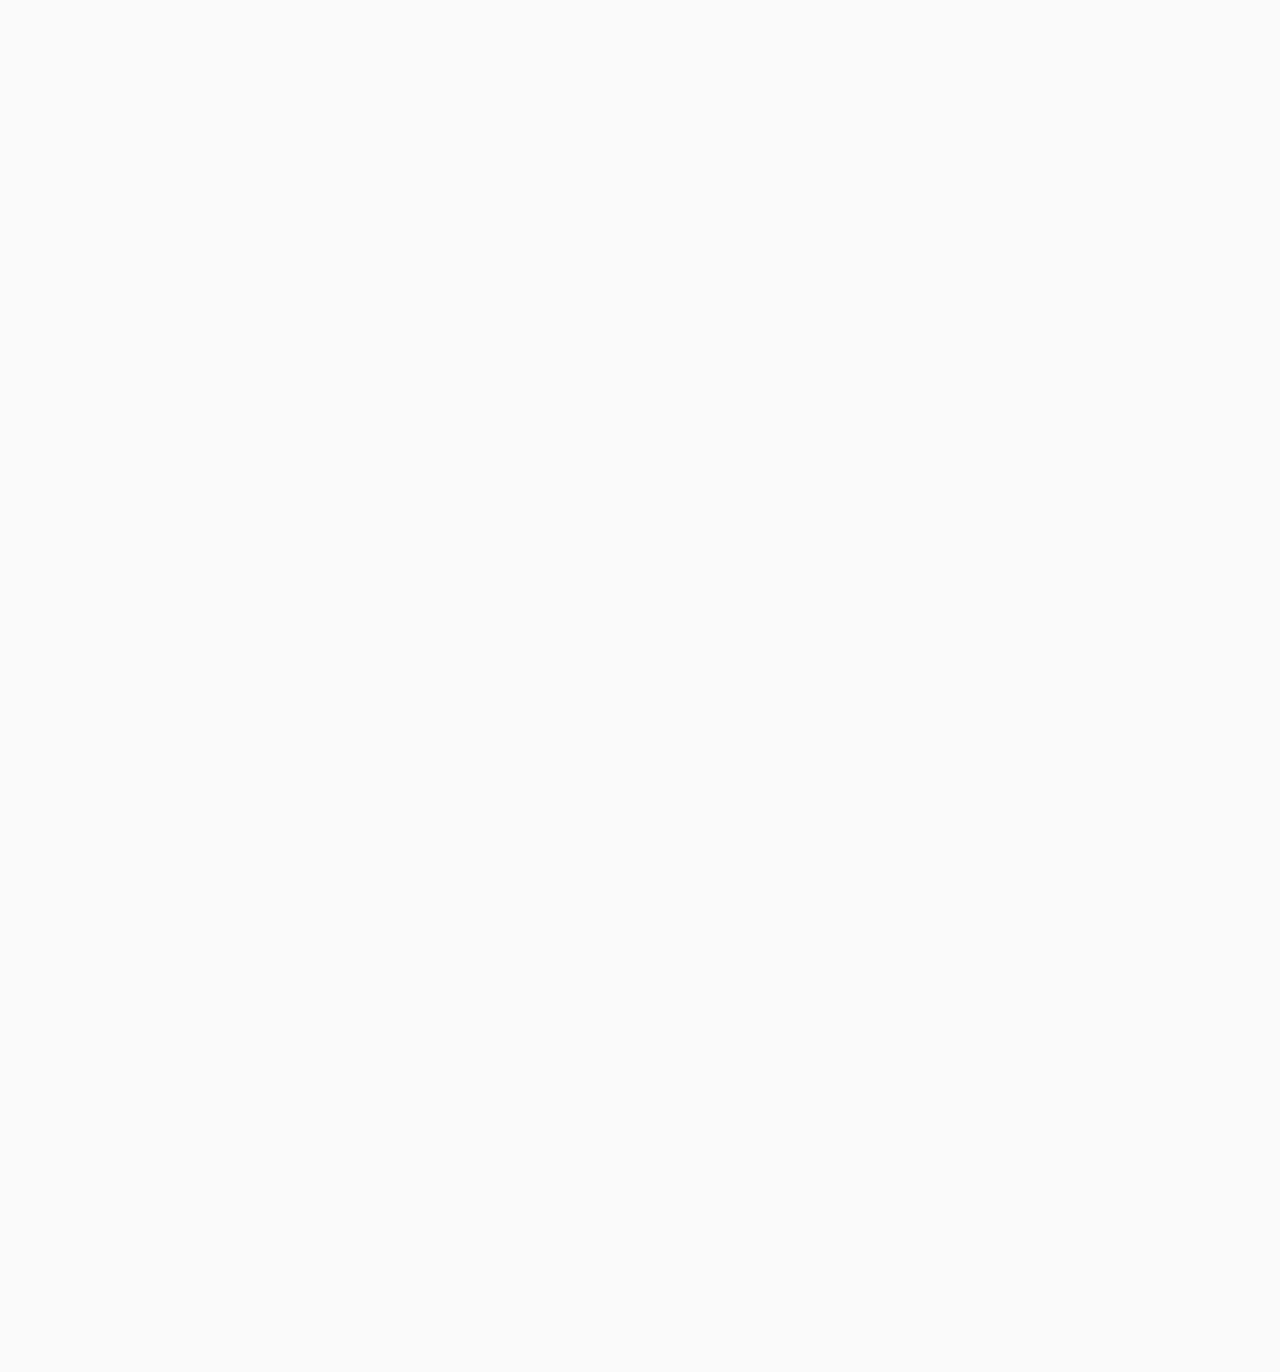
<file: index-en.html>
<!doctype html>
<html lang="en">

<head>
	<title>Decor Studio | Sergiiva Decor</title>
	<meta charset="UTF-8" />
	<meta name="format-detection" content="telephone=no" />
	<!-- <style>body{opacity: 0;}</style> -->
	<link rel="stylesheet" href="css/style.min.css?_v=20240330155956" />
	<link rel="shortcut icon" href="favicon.ico" />
	<!-- <meta name="robots" content="noindex, nofollow"> -->
	<meta name="viewport" content="width=device-width, initial-scale=1.0" />
</head>

<body>
	<div class="wrapper">
		<header class="header header_hero">
			<div class="header__container">
				<div class="header__menu menu">
					<button type="button" class="menu__icon icon-menu">
						<span></span><span class="sr-only">Open menu</span>
					</button>

					<nav class="menu__body">
						<!-- <a href="index.html" class="header__logo"><img src="img/logo.svg" alt="Logo" /></a> -->
						<ul class="menu__list">
							<li class="menu__item">
								<a href="#" data-goto=".hero" class="menu__link">Home</a>
							</li>
							<li class="menu__item">
								<a href="#" data-goto=".about" class="menu__link">About Us</a>
							</li>
							<li class="menu__item">
								<a href="#" data-goto=".services" class="menu__link">Services</a>
							</li>
							<li class="menu__item">
								<a href="#" data-goto=".portfolio" class="menu__link">Portfolio</a>
							</li>
							<li class="menu__item">
								<a href="#" data-goto=".footer" class="menu__link">Contact</a>
							</li>
						</ul>
					</nav>
				</div>
				<div class="header__address">16 Bratslavska Street, Vinnytsia</div>
				<div class="header__btns">
					<a href="tel:+380963361184" class="btn header__btn btn_call"><img src="img/call.svg" alt="Call" /></a>
					<p class="lang-switch">
						<a href="index.html">Ukr</a> <span>|</span>
						<a href="index-en.html" class="active">En</a>
					</p>
				</div>
			</div>
		</header>


		<main class="page">
			<section class="hero" id="hero">
				<div class="hero__container">
					<div class="hero__content">
						<picture><source srcset="img/logo-white.webp" type="image/webp"><img src="img/logo-white.png" alt="Logo" /></picture>
						<a href="https://www.instagram.com/sergiivadecor.ua/" class="btn header__btn hero__btn" target="_blank">Contact Us</a>
					</div>
				</div>
			</section>
			<section class="about" id="about">
				<div class="about__container">
					<div class="about__wrapper">
						<div class="about__left" data-sal="slide-up" data-sal-delay="300">
							<span class="subtitle about__subtitle">Founded in <span>2013</span></span>
							<h1 class="title_main">SERGIIVA DECOR</h1>
							<span class="subtitle about__subtitle">Decorator and Florist</span>
							<picture><source srcset="img/about/about-1.webp" type="image/webp"><img src="img/about/about-1.webp" alt="About-1" /></picture>
							<span class="subtitle about__subtitle"><span>Sergiiva Decor</span> is a team of creative decorators
								and florists who turn your wedding dreams into reality. Our
								professionals gather the best ideas, colors, and materials, to
								create an atmosphere that reflects your unique love story.</span>
						</div>
						<div class="about__right">
							<div class="about__right_top" data-sal="slide-down" data-sal-delay="600" data-sal-duration="700">
								<picture><source srcset="img/about/about-2.webp" type="image/webp"><img src="img/about/about-2.webp" alt="About-2" /></picture>
								<div class="about__right_top-content">
									<h2 class="about__title">
										More than <span>3500</span> unforgettable events
									</h2>
									<h2 class="about__title">
										Over <span>1000</span> off-site ceremonies
									</h2>
									<h2 class="about__title">
										Nearly <span>4000</span> charming bouquets for brides
									</h2>
								</div>
							</div>
							<div class="about__right_bottom">
								<picture><source srcset="img/about/about-3.webp" type="image/webp"><img src="img/about/about-3.jpg" alt="About-3" data-sal="slide-up" data-sal-delay="700" data-sal-duration="500" /></picture>
								<picture><source srcset="img/about/about-4.webp" type="image/webp"><img src="img/about/about-4.jpg" alt="About-4" data-sal="slide-left" data-sal-delay="800" data-sal-duration="500" /></picture>
							</div>
						</div>
					</div>
				</div>
			</section>
			<section class="services" id="services">
				<div class="services__container">
					<h2 class="title title_section" data-sal="slide-down" data-sal-delay="200" data-sal-duration="500">
						Our Services
					</h2>
					<div class="services__wrapper">
						<picture><source srcset="img/services/services.webp" type="image/webp"><img src="img/services/services.jpg" class="services__img" alt="Services" data-sal="slide-right" data-sal-delay="300" data-sal-duration="800" /></picture>
						<div class="services__content" data-sal="slide-left" data-sal-delay="600">
							<h3 class="title_services">Wedding Decor</h3>
							<ul class="services__list">
								<li class="services__list-item" data-sal="slide-left" data-sal-delay="300">
									Off-site ceremony decoration
								</li>
								<li class="services__list-item" data-sal="slide-left" data-sal-delay="350">
									Presidium decoration
								</li>
								<li class="services__list-item" data-sal="slide-left" data-sal-delay="400">
									Guest table decoration
								</li>
								<li class="services__list-item" data-sal="slide-left" data-sal-delay="450">
									Buffet decoration
								</li>
								<li class="services__list-item" data-sal="slide-left" data-sal-delay="500">
									Wedding floristry
								</li>
								<li class="services__list-item" data-sal="slide-left" data-sal-delay="550">
									Gift compositions
								</li>
							</ul>
							<h3 class="title_services" data-sal="slide-left" data-sal-delay="600">
								Decor for birthdays, christenings, corporate events
							</h3>
							<ul class="services__list">
								<li class="services__list-item" data-sal="slide-left" data-sal-delay="650">
									Photo zone
								</li>
								<li class="services__list-item" data-sal="slide-left" data-sal-delay="700">
									Guest table decoration
								</li>
								<li class="services__list-item" data-sal="slide-left" data-sal-delay="750">
									Buffet decoration
								</li>
							</ul>
							<h3 class="title_services" data-sal="slide-left" data-sal-delay="800">
								Establishment decoration
							</h3>
						</div>
					</div>
				</div>
			</section>
			<section class="portfolio" id="portfolio">
				<div class="portfolio__container">
					<h2 class="title title_section" data-sal="slide-right" data-sal-delay="200" data-sal-duration="1000">
						Portfolio
					</h2>
					<div class="portfolio__slider swiper" data-sal="slide-up" data-sal-delay="300" data-sal-duration="600">
						<div class="portfolio__wrapper swiper-wrapper">
							<div class="portfolio__slide swiper-slide">
								<picture><source srcset="img/portfolio/gallery-1.webp" type="image/webp"><img src="img/portfolio/gallery-1.jpg" alt="Portfolio Image" /></picture>
							</div>
							<div class="portfolio__slide swiper-slide">
								<picture><source srcset="img/portfolio/gallery-2.webp" type="image/webp"><img src="img/portfolio/gallery-2.jpg" alt="Portfolio Image" /></picture>
							</div>
							<div class="portfolio__slide swiper-slide">
								<picture><source srcset="img/portfolio/gallery-3.webp" type="image/webp"><img src="img/portfolio/gallery-3.jpg" alt="Portfolio Image" /></picture>
							</div>
							<div class="portfolio__slide swiper-slide">
								<picture><source srcset="img/portfolio/gallery-4.webp" type="image/webp"><img src="img/portfolio/gallery-4.jpg" alt="Portfolio Image" /></picture>
							</div>
							<div class="portfolio__slide swiper-slide">
								<picture><source srcset="img/portfolio/gallery-5.webp" type="image/webp"><img src="img/portfolio/gallery-5.jpg" alt="Portfolio Image" /></picture>
							</div>
							<div class="portfolio__slide swiper-slide">
								<picture><source srcset="img/portfolio/gallery-6.webp" type="image/webp"><img src="img/portfolio/gallery-6.jpg" alt="Portfolio Image" /></picture>
							</div>
							<div class="portfolio__slide swiper-slide">
								<picture><source srcset="img/portfolio/gallery-7.webp" type="image/webp"><img src="img/portfolio/gallery-7.jpg" alt="Portfolio Image" /></picture>
							</div>
							<div class="portfolio__slide swiper-slide">
								<picture><source srcset="img/portfolio/gallery-8.webp" type="image/webp"><img src="img/portfolio/gallery-8.jpg" alt="Portfolio Image" /></picture>
							</div>
							<div class="portfolio__slide swiper-slide">
								<picture><source srcset="img/portfolio/gallery-9.webp" type="image/webp"><img src="img/portfolio/gallery-9.jpg" alt="Portfolio Image" /></picture>
							</div>
							<div class="portfolio__slide swiper-slide">
								<picture><source srcset="img/portfolio/gallery-10.webp" type="image/webp"><img src="img/portfolio/gallery-10.jpg" alt="Portfolio Image" /></picture>
							</div>
							<div class="portfolio__slide swiper-slide">
								<picture><source srcset="img/portfolio/gallery-11.webp" type="image/webp"><img src="img/portfolio/gallery-11.jpg" alt="Portfolio Image" /></picture>
							</div>
							<div class="portfolio__slide swiper-slide">
								<picture><source srcset="img/portfolio/gallery-12.webp" type="image/webp"><img src="img/portfolio/gallery-12.jpg" alt="Portfolio Image" /></picture>
							</div>
							<div class="portfolio__slide swiper-slide">
								<picture><source srcset="img/portfolio/gallery-13.webp" type="image/webp"><img src="img/portfolio/gallery-13.jpg" alt="Portfolio Image" /></picture>
							</div>
							<div class="portfolio__slide swiper-slide">
								<picture><source srcset="img/portfolio/gallery-14.webp" type="image/webp"><img src="img/portfolio/gallery-14.jpg" alt="Portfolio Image" /></picture>
							</div>
							<div class="portfolio__slide swiper-slide">
								<picture><source srcset="img/portfolio/gallery-15.webp" type="image/webp"><img src="img/portfolio/gallery-15.jpg" alt="Portfolio Image" /></picture>
							</div>

							<div class="portfolio__slide swiper-slide">
								<picture><source srcset="img/portfolio/gallery-18.webp" type="image/webp"><img src="img/portfolio/gallery-18.jpg" alt="Portfolio Image" /></picture>
							</div>
							<div class="portfolio__slide swiper-slide">
								<picture><source srcset="img/portfolio/gallery-19.webp" type="image/webp"><img src="img/portfolio/gallery-19.jpg" alt="Portfolio Image" /></picture>
							</div>
							<div class="portfolio__slide swiper-slide">
								<picture><source srcset="img/portfolio/gallery-20.webp" type="image/webp"><img src="img/portfolio/gallery-20.jpg" alt="Portfolio Image" /></picture>
							</div>
							<div class="portfolio__slide swiper-slide">
								<picture><source srcset="img/portfolio/gallery-21.webp" type="image/webp"><img src="img/portfolio/gallery-21.jpg" alt="Portfolio Image" /></picture>
							</div>
							<div class="portfolio__slide swiper-slide">
								<picture><source srcset="img/portfolio/gallery-22.webp" type="image/webp"><img src="img/portfolio/gallery-22.jpg" alt="Portfolio Image" /></picture>
							</div>
							<div class="portfolio__slide swiper-slide">
								<picture><source srcset="img/portfolio/gallery-23.webp" type="image/webp"><img src="img/portfolio/gallery-23.jpg" alt="Portfolio Image" /></picture>
							</div>

							<div class="portfolio__slide swiper-slide">
								<picture><source srcset="img/portfolio/gallery-25.webp" type="image/webp"><img src="img/portfolio/gallery-25.jpg" alt="Portfolio Image" /></picture>
							</div>
							<div class="portfolio__slide swiper-slide">
								<picture><source srcset="img/portfolio/gallery-26.webp" type="image/webp"><img src="img/portfolio/gallery-26.jpg" alt="Portfolio Image" /></picture>
							</div>
							<div class="portfolio__slide swiper-slide">
								<picture><source srcset="img/portfolio/gallery-27.webp" type="image/webp"><img src="img/portfolio/gallery-27.jpg" alt="Portfolio Image" /></picture>
							</div>
							<div class="portfolio__slide swiper-slide">
								<picture><source srcset="img/portfolio/gallery-28.webp" type="image/webp"><img src="img/portfolio/gallery-28.jpg" alt="Portfolio Image" /></picture>
							</div>
							<div class="portfolio__slide swiper-slide">
								<picture><source srcset="img/portfolio/gallery-29.webp" type="image/webp"><img src="img/portfolio/gallery-29.jpg" alt="Portfolio Image" /></picture>
							</div>
							<div class="portfolio__slide swiper-slide">
								<picture><source srcset="img/portfolio/gallery-30.webp" type="image/webp"><img src="img/portfolio/gallery-30.jpg" alt="Portfolio Image" /></picture>
							</div>
							<div class="portfolio__slide swiper-slide">
								<picture><source srcset="img/portfolio/gallery-31.webp" type="image/webp"><img src="img/portfolio/gallery-31.jpg" alt="Portfolio Image" /></picture>
							</div>
						</div>
						<!-- Якщо потрібна пагінація -->
						<div class="swiper-pagination"></div>
						<!-- Якщо потрібна навігація (ліворуч/праворуч) -->
						<button type="button" class="swiper-button-prev">
							<span class="sr-only">Previous slide</span>
						</button>
						<button type="button" class="swiper-button-next">
							<span class="sr-only">Next slide</span>
						</button>
					</div>
				</div>
			</section>
		</main>
		<footer class="footer" data-sal="slide-up" data-sal-delay="300">
			<div class="footer__container">
				<div class="footer__contact">
					<div class="footer__phone">
						<a href="tel:+380963361184">+38 (096) 336-11-84</a>
						<a href="tel:+380634191793">+38 (063) 419-17-93</a>
					</div>
					<div class="footer__address">
						<p>16 Bratslavska Street, Vinnytsia</p>
					</div>
					<div class="footer__socials">
						<a href="https://www.instagram.com/sergiivadecor.ua/" target="_blank"><img src="img/instagram.svg" alt="Instagram" /></a>
						<a href="https://t.me/Sergiiva_nata"><img src="img/telegram.svg" alt="Telegram" /></a>
						<a href="viber://chat?number=+380963361184"><img src="img/viber.svg" alt="Viber" /></a>
					</div>
				</div>
				<div class="footer__copyright">
					<p>
						&copy;
						<script>
							document.write(new Date().getFullYear());
						</script>
						<span>Sergiiva Decor</span>. All rights reserved.
					</p>
					<div>
						<a href="privacy-en.html">Privacy Policy</a>
						|
						<a href="cookie-en.html">Cookie</a>
					</div>
				</div>
			</div>
		</footer>

	</div>
	<script src="js/app.min.js?_v=20240330155956"></script>
</body>

</html>
</file>
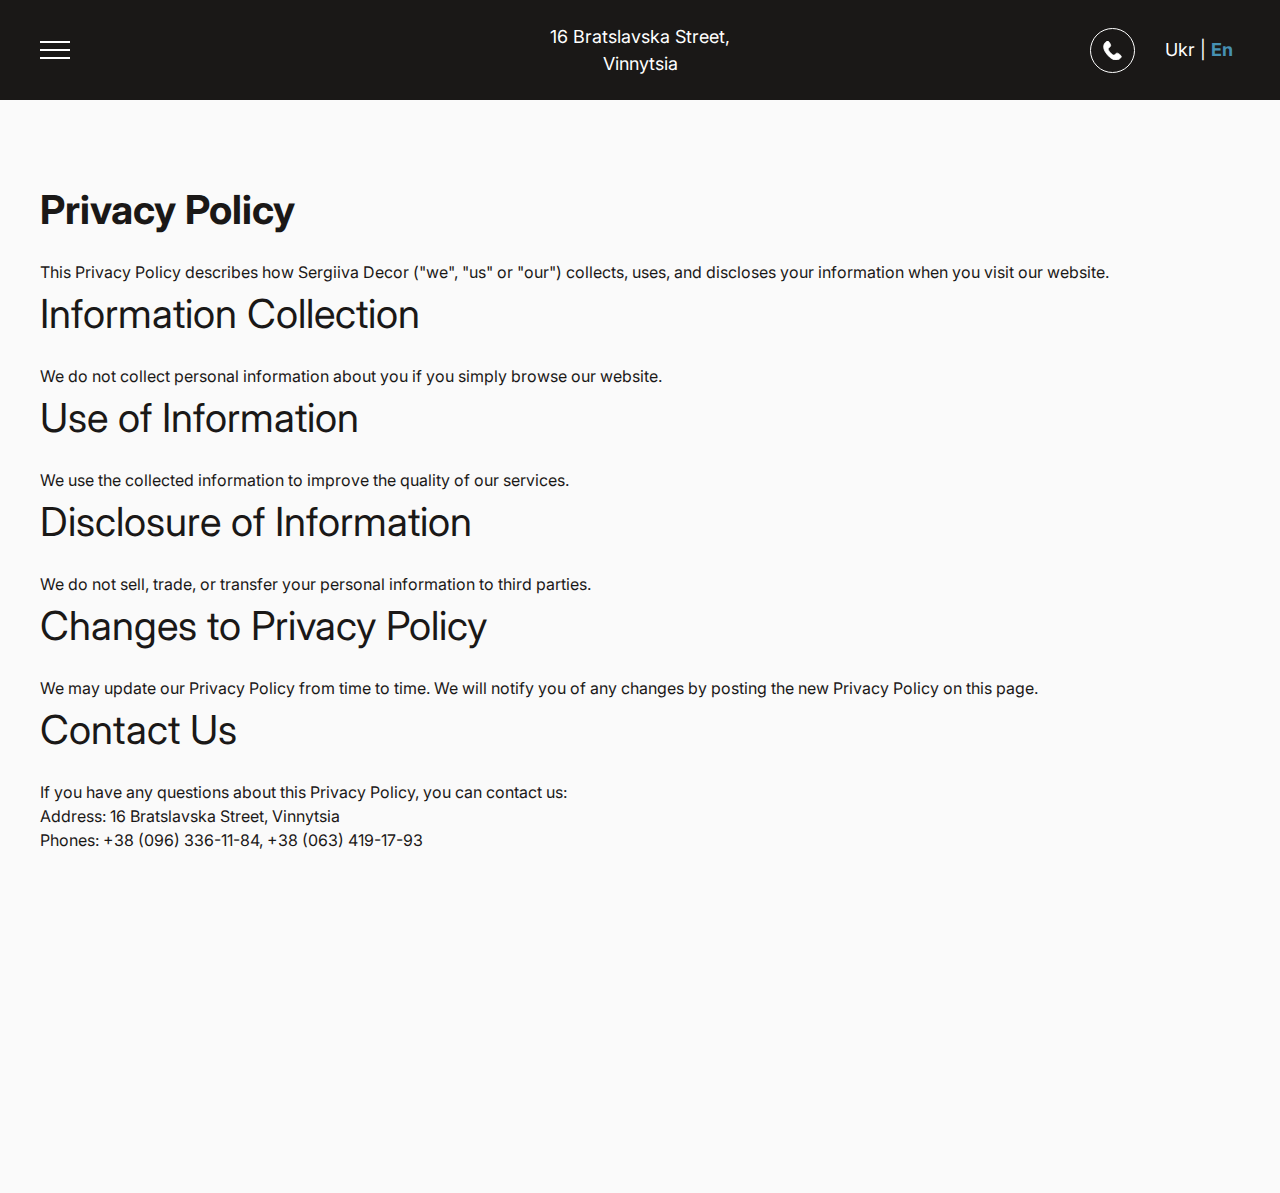
<file: privacy-en.html>
<!doctype html>
<html lang="en">

<head>
	<title>Privacy Policy | Sergiiva Decor</title>
	<meta charset="UTF-8" />
	<meta name="format-detection" content="telephone=no" />
	<!-- <style>body{opacity: 0;}</style> -->
	<link rel="stylesheet" href="css/style.min.css?_v=20240330155956" />
	<link rel="shortcut icon" href="favicon.ico" />
	<!-- <meta name="robots" content="noindex, nofollow"> -->
	<meta name="viewport" content="width=device-width, initial-scale=1.0" />
</head>

<body>
	<div class="wrapper">
		<header class="header header_hero header__legal">
			<div class="header__container">
				<div class="header__menu menu">
					<button type="button" class="menu__icon icon-menu"><span></span></button>

					<nav class="menu__body">
						<!-- <a href="index.html" class="header__logo"><img src="img/logo.svg" alt="Logo" /></a> -->
						<ul class="menu__list">
							<li class="menu__item">
								<a href="index-en.html" class="menu__link">Home</a>
							</li>
						</ul>
					</nav>
				</div>
				<div class="header__address">16 Bratslavska Street, Vinnytsia</div>
				<div class="header__btns">
					<a href="tel:+380963361184" class="btn header__btn btn_call"><img src="img/call.svg" alt="Call" /></a>
					<p class="lang-switch">
						<a href="privacy.html">Ukr</a> <span>|</span>
						<a href="privacy-en.html" class="active">En</a>
					</p>
				</div>
			</div>
		</header>

		<main class="page">
			<section class="privacy legal">
				<div class="privacy__container">
					<h1>Privacy Policy</h1>
					<p>
						This Privacy Policy describes how Sergiiva Decor ("we", "us" or "our")
						collects, uses, and discloses your information when you visit our
						website.
					</p>

					<h2>Information Collection</h2>
					<p>
						We do not collect personal information about you if you simply browse
						our website.
					</p>

					<h2>Use of Information</h2>
					<p>
						We use the collected information to improve the quality of our services.
					</p>

					<h2>Disclosure of Information</h2>
					<p>
						We do not sell, trade, or transfer your personal information to third
						parties.
					</p>

					<h2>Changes to Privacy Policy</h2>
					<p>
						We may update our Privacy Policy from time to time. We will notify you
						of any changes by posting the new Privacy Policy on this page.
					</p>

					<h2>Contact Us</h2>
					<p>
						If you have any questions about this Privacy Policy, you can contact us:
					</p>
					<ul>
						<li>Address: 16 Bratslavska Street, Vinnytsia</li>
						<li>Phones: +38 (096) 336-11-84, +38 (063) 419-17-93</li>
					</ul>
				</div>
			</section>
		</main>
		<footer class="footer" data-sal="slide-up" data-sal-delay="300">
			<div class="footer__container">
				<div class="footer__contact">
					<div class="footer__phone">
						<a href="tel:+380963361184">+38 (096) 336-11-84</a>
						<a href="tel:+380634191793">+38 (063) 419-17-93</a>
					</div>
					<div class="footer__address">
						<p>16 Bratslavska Street, Vinnytsia</p>
					</div>
					<div class="footer__socials">
						<a href="https://www.instagram.com/sergiivadecor.ua/" target="_blank"><img src="img/instagram.svg" alt="Instagram" /></a>
						<a href="https://t.me/Sergiiva_nata"><img src="img/telegram.svg" alt="Telegram" /></a>
						<a href="viber://chat?number=+380963361184"><img src="img/viber.svg" alt="Viber" /></a>
					</div>
				</div>
				<div class="footer__copyright">
					<p>
						&copy;
						<script>
							document.write(new Date().getFullYear());
						</script>
						<span>Sergiiva Decor</span>. All rights reserved.
					</p>
					<div>
						<a href="privacy-en.html">Privacy Policy</a>
						|
						<a href="cookie-en.html">Cookie</a>
					</div>
				</div>
			</div>
		</footer>

	</div>
	<script src="js/app.min.js?_v=20240330155956"></script>
</body>

</html>
</file>
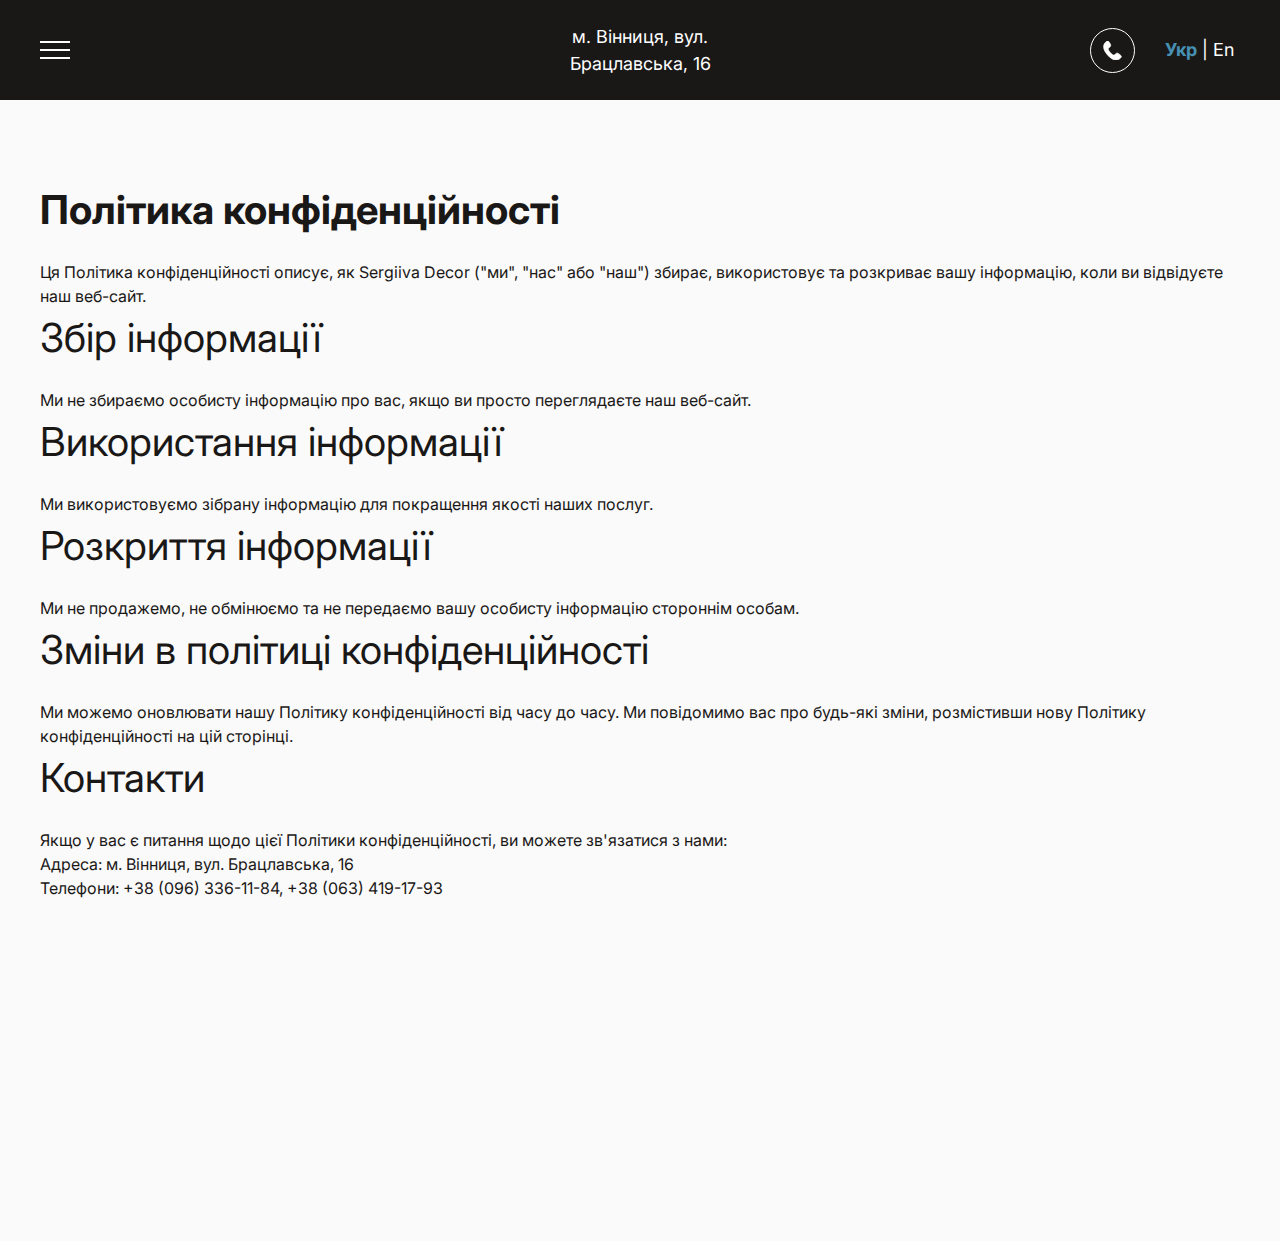
<file: privacy.html>
<!doctype html>
<html lang="en">

<head>
	<title>Політика конфіденційності | Sergiiva Decor</title>
	<meta charset="UTF-8" />
	<meta name="format-detection" content="telephone=no" />
	<!-- <style>body{opacity: 0;}</style> -->
	<link rel="stylesheet" href="css/style.min.css?_v=20240330155956" />
	<link rel="shortcut icon" href="favicon.ico" />
	<!-- <meta name="robots" content="noindex, nofollow"> -->
	<meta name="viewport" content="width=device-width, initial-scale=1.0" />
</head>

<body>
	<div class="wrapper">
		<header class="header header_hero header__legal">
			<div class="header__container">
				<div class="header__menu menu">
					<button type="button" class="menu__icon icon-menu"><span></span></button>

					<nav class="menu__body">
						<!-- <a href="index.html" class="header__logo"><img src="img/logo.svg" alt="Logo" /></a> -->
						<ul class="menu__list">
							<li class="menu__item">
								<a href="index.html" class="menu__link">Головна</a>
							</li>
						</ul>
					</nav>
				</div>
				<div class="header__address">м. Вінниця, вул. Брацлавська, 16</div>
				<div class="header__btns">
					<a href="tel:+380963361184" class="btn header__btn btn_call"><img src="img/call.svg" alt="Call" /></a>
					<p class="lang-switch">
						<a href="privacy.html" class="active">Укр</a> <span>|</span>
						<a href="privacy-en.html">En</a>
					</p>
				</div>
			</div>
		</header>

		<main class="page">
			<section class="privacy legal">
				<div class="privacy__container">
					<h1>Політика конфіденційності</h1>
					<p>
						Ця Політика конфіденційності описує, як Sergiiva Decor ("ми", "нас" або
						"наш") збирає, використовує та розкриває вашу інформацію, коли ви
						відвідуєте наш веб-сайт.
					</p>

					<h2>Збір інформації</h2>
					<p>
						Ми не збираємо особисту інформацію про вас, якщо ви просто переглядаєте
						наш веб-сайт.
					</p>

					<h2>Використання інформації</h2>
					<p>
						Ми використовуємо зібрану інформацію для покращення якості наших послуг.
					</p>

					<h2>Розкриття інформації</h2>
					<p>
						Ми не продажемо, не обмінюємо та не передаємо вашу особисту інформацію
						стороннім особам.
					</p>

					<h2>Зміни в політиці конфіденційності</h2>
					<p>
						Ми можемо оновлювати нашу Політику конфіденційності від часу до часу. Ми
						повідомимо вас про будь-які зміни, розмістивши нову Політику
						конфіденційності на цій сторінці.
					</p>

					<h2>Контакти</h2>
					<p>
						Якщо у вас є питання щодо цієї Політики конфіденційності, ви можете
						зв'язатися з нами:
					</p>
					<ul>
						<li>Адреса: м. Вінниця, вул. Брацлавська, 16</li>
						<li>Телефони: +38 (096) 336-11-84, +38 (063) 419-17-93</li>
					</ul>
				</div>
			</section>
		</main>
		<footer class="footer" data-sal="slide-up" data-sal-delay="300">
			<div class="footer__container">
				<div class="footer__contact">
					<div class="footer__phone">
						<a href="tel:+380963361184">+38 (096) 336-11-84</a>
						<a href="tel:+380634191793">+38 (063) 419-17-93</a>
					</div>
					<div class="footer__address">
						<p>м. Вінниця, вул. Брацлавська, 16</p>
					</div>
					<div class="footer__socials">
						<a href="https://www.instagram.com/sergiivadecor.ua/" target="_blank"><img src="img/instagram.svg" alt="Instagram" /></a>
						<a href="https://t.me/Sergiiva_nata"><img src="img/telegram.svg" alt="Telegram" /></a>
						<a href="viber://chat?number=+380963361184"><img src="img/viber.svg" alt="Viber" /></a>
					</div>
				</div>
				<div class="footer__copyright">
					<p>
						&copy;
						<script>
							document.write(new Date().getFullYear());
						</script>
						<span>Sergiiva Decor</span>. Всі права захищено.
					</p>
					<div>
						<a href="privacy.html">Політика Конфіденційності</a>
						|
						<a href="cookie.html">Cookie</a>
					</div>
				</div>
			</div>
		</footer>

	</div>
	<script src="js/app.min.js?_v=20240330155956"></script>
</body>

</html>
</file>
<file: css/style.min.css>
@import url(https://fonts.googleapis.com/css?family=Inter:300,regular&display=swap);@import url(https://fonts.googleapis.com/css?family=Oswald:regular,700&display=swap);@import url(https://fonts.googleapis.com/css?family=Marck+Script:regular&display=swap);[data-sal]{transition-delay:0s;transition-delay:var(--sal-delay,0s);transition-duration:.2s;transition-duration:var(--sal-duration,.2s);transition-timing-function:ease;transition-timing-function:var(--sal-easing,ease)}[data-sal][data-sal-duration="200"]{transition-duration:.2s}[data-sal][data-sal-duration="250"]{transition-duration:.25s}[data-sal][data-sal-duration="300"]{transition-duration:.3s}[data-sal][data-sal-duration="350"]{transition-duration:.35s}[data-sal][data-sal-duration="400"]{transition-duration:.4s}[data-sal][data-sal-duration="450"]{transition-duration:.45s}[data-sal][data-sal-duration="500"]{transition-duration:.5s}[data-sal][data-sal-duration="550"]{transition-duration:.55s}[data-sal][data-sal-duration="600"]{transition-duration:.6s}[data-sal][data-sal-duration="650"]{transition-duration:.65s}[data-sal][data-sal-duration="700"]{transition-duration:.7s}[data-sal][data-sal-duration="750"]{transition-duration:.75s}[data-sal][data-sal-duration="800"]{transition-duration:.8s}[data-sal][data-sal-duration="850"]{transition-duration:.85s}[data-sal][data-sal-duration="900"]{transition-duration:.9s}[data-sal][data-sal-duration="950"]{transition-duration:.95s}[data-sal][data-sal-duration="1000"]{transition-duration:1s}[data-sal][data-sal-duration="1050"]{transition-duration:1.05s}[data-sal][data-sal-duration="1100"]{transition-duration:1.1s}[data-sal][data-sal-duration="1150"]{transition-duration:1.15s}[data-sal][data-sal-duration="1200"]{transition-duration:1.2s}[data-sal][data-sal-duration="1250"]{transition-duration:1.25s}[data-sal][data-sal-duration="1300"]{transition-duration:1.3s}[data-sal][data-sal-duration="1350"]{transition-duration:1.35s}[data-sal][data-sal-duration="1400"]{transition-duration:1.4s}[data-sal][data-sal-duration="1450"]{transition-duration:1.45s}[data-sal][data-sal-duration="1500"]{transition-duration:1.5s}[data-sal][data-sal-duration="1550"]{transition-duration:1.55s}[data-sal][data-sal-duration="1600"]{transition-duration:1.6s}[data-sal][data-sal-duration="1650"]{transition-duration:1.65s}[data-sal][data-sal-duration="1700"]{transition-duration:1.7s}[data-sal][data-sal-duration="1750"]{transition-duration:1.75s}[data-sal][data-sal-duration="1800"]{transition-duration:1.8s}[data-sal][data-sal-duration="1850"]{transition-duration:1.85s}[data-sal][data-sal-duration="1900"]{transition-duration:1.9s}[data-sal][data-sal-duration="1950"]{transition-duration:1.95s}[data-sal][data-sal-duration="2000"]{transition-duration:2s}[data-sal][data-sal-delay="50"]{transition-delay:.05s}[data-sal][data-sal-delay="100"]{transition-delay:.1s}[data-sal][data-sal-delay="150"]{transition-delay:.15s}[data-sal][data-sal-delay="200"]{transition-delay:.2s}[data-sal][data-sal-delay="250"]{transition-delay:.25s}[data-sal][data-sal-delay="300"]{transition-delay:.3s}[data-sal][data-sal-delay="350"]{transition-delay:.35s}[data-sal][data-sal-delay="400"]{transition-delay:.4s}[data-sal][data-sal-delay="450"]{transition-delay:.45s}[data-sal][data-sal-delay="500"]{transition-delay:.5s}[data-sal][data-sal-delay="550"]{transition-delay:.55s}[data-sal][data-sal-delay="600"]{transition-delay:.6s}[data-sal][data-sal-delay="650"]{transition-delay:.65s}[data-sal][data-sal-delay="700"]{transition-delay:.7s}[data-sal][data-sal-delay="750"]{transition-delay:.75s}[data-sal][data-sal-delay="800"]{transition-delay:.8s}[data-sal][data-sal-delay="850"]{transition-delay:.85s}[data-sal][data-sal-delay="900"]{transition-delay:.9s}[data-sal][data-sal-delay="950"]{transition-delay:.95s}[data-sal][data-sal-delay="1000"]{transition-delay:1s}[data-sal][data-sal-easing=linear]{transition-timing-function:linear}[data-sal][data-sal-easing=ease]{transition-timing-function:ease}[data-sal][data-sal-easing=ease-in]{transition-timing-function:ease-in}[data-sal][data-sal-easing=ease-out]{transition-timing-function:ease-out}[data-sal][data-sal-easing=ease-in-out]{transition-timing-function:ease-in-out}[data-sal][data-sal-easing=ease-in-cubic]{transition-timing-function:cubic-bezier(.55,.055,.675,.19)}[data-sal][data-sal-easing=ease-out-cubic]{transition-timing-function:cubic-bezier(.215,.61,.355,1)}[data-sal][data-sal-easing=ease-in-out-cubic]{transition-timing-function:cubic-bezier(.645,.045,.355,1)}[data-sal][data-sal-easing=ease-in-circ]{transition-timing-function:cubic-bezier(.6,.04,.98,.335)}[data-sal][data-sal-easing=ease-out-circ]{transition-timing-function:cubic-bezier(.075,.82,.165,1)}[data-sal][data-sal-easing=ease-in-out-circ]{transition-timing-function:cubic-bezier(.785,.135,.15,.86)}[data-sal][data-sal-easing=ease-in-expo]{transition-timing-function:cubic-bezier(.95,.05,.795,.035)}[data-sal][data-sal-easing=ease-out-expo]{transition-timing-function:cubic-bezier(.19,1,.22,1)}[data-sal][data-sal-easing=ease-in-out-expo]{transition-timing-function:cubic-bezier(1,0,0,1)}[data-sal][data-sal-easing=ease-in-quad]{transition-timing-function:cubic-bezier(.55,.085,.68,.53)}[data-sal][data-sal-easing=ease-out-quad]{transition-timing-function:cubic-bezier(.25,.46,.45,.94)}[data-sal][data-sal-easing=ease-in-out-quad]{transition-timing-function:cubic-bezier(.455,.03,.515,.955)}[data-sal][data-sal-easing=ease-in-quart]{transition-timing-function:cubic-bezier(.895,.03,.685,.22)}[data-sal][data-sal-easing=ease-out-quart]{transition-timing-function:cubic-bezier(.165,.84,.44,1)}[data-sal][data-sal-easing=ease-in-out-quart]{transition-timing-function:cubic-bezier(.77,0,.175,1)}[data-sal][data-sal-easing=ease-in-quint]{transition-timing-function:cubic-bezier(.755,.05,.855,.06)}[data-sal][data-sal-easing=ease-out-quint]{transition-timing-function:cubic-bezier(.23,1,.32,1)}[data-sal][data-sal-easing=ease-in-out-quint]{transition-timing-function:cubic-bezier(.86,0,.07,1)}[data-sal][data-sal-easing=ease-in-sine]{transition-timing-function:cubic-bezier(.47,0,.745,.715)}[data-sal][data-sal-easing=ease-out-sine]{transition-timing-function:cubic-bezier(.39,.575,.565,1)}[data-sal][data-sal-easing=ease-in-out-sine]{transition-timing-function:cubic-bezier(.445,.05,.55,.95)}[data-sal][data-sal-easing=ease-in-back]{transition-timing-function:cubic-bezier(.6,-.28,.735,.045)}[data-sal][data-sal-easing=ease-out-back]{transition-timing-function:cubic-bezier(.175,.885,.32,1.275)}[data-sal][data-sal-easing=ease-in-out-back]{transition-timing-function:cubic-bezier(.68,-.55,.265,1.55)}[data-sal|=fade]{opacity:0;transition-property:opacity}[data-sal|=fade].sal-animate,body.sal-disabled [data-sal|=fade]{opacity:1}[data-sal|=slide]{opacity:0;transition-property:opacity,-webkit-transform;transition-property:opacity,transform;transition-property:opacity,transform,-webkit-transform}[data-sal=slide-up]{-webkit-transform:translateY(20%);transform:translateY(20%)}[data-sal=slide-down]{-webkit-transform:translateY(-20%);transform:translateY(-20%)}[data-sal=slide-left]{-webkit-transform:translateX(20%);transform:translateX(20%)}[data-sal=slide-right]{-webkit-transform:translateX(-20%);transform:translateX(-20%)}[data-sal|=slide].sal-animate,body.sal-disabled [data-sal|=slide]{opacity:1;-webkit-transform:none;transform:none}[data-sal|=zoom]{opacity:0;transition-property:opacity,-webkit-transform;transition-property:opacity,transform;transition-property:opacity,transform,-webkit-transform}[data-sal=zoom-in]{-webkit-transform:scale(.5);transform:scale(.5)}[data-sal=zoom-out]{-webkit-transform:scale(1.1);transform:scale(1.1)}[data-sal|=zoom].sal-animate,body.sal-disabled [data-sal|=zoom]{opacity:1;-webkit-transform:none;transform:none}[data-sal|=flip]{-webkit-backface-visibility:hidden;backface-visibility:hidden;transition-property:-webkit-transform;transition-property:transform;transition-property:transform,-webkit-transform}[data-sal=flip-left]{-webkit-transform:perspective(2000px) rotateY(-91deg);transform:perspective(2000px) rotateY(-91deg)}[data-sal=flip-right]{-webkit-transform:perspective(2000px) rotateY(91deg);transform:perspective(2000px) rotateY(91deg)}[data-sal=flip-up]{-webkit-transform:perspective(2000px) rotateX(-91deg);transform:perspective(2000px) rotateX(-91deg)}[data-sal=flip-down]{-webkit-transform:perspective(2000px) rotateX(91deg);transform:perspective(2000px) rotateX(91deg)}[data-sal|=flip].sal-animate,body.sal-disabled [data-sal|=flip]{-webkit-transform:none;transform:none}*{padding:0;margin:0;border:0}*,*::after,*::before{box-sizing:border-box}*::after,*::before{display:inline-block}body,html{height:100%;min-width:320px}body{color:#1a1817;line-height:1;font-family:Inter;font-size:1rem;-ms-text-size-adjust:100%;-moz-text-size-adjust:100%;-webkit-text-size-adjust:100%;-webkit-font-smoothing:antialiased;-moz-osx-font-smoothing:grayscale}button,input,textarea{font-family:Inter;font-size:inherit;line-height:inherit;color:inherit;background-color:transparent}input,textarea{width:100%}button,option,select{cursor:pointer}a{display:inline-block;color:inherit;text-decoration:none}ul li{list-style:none}img{vertical-align:top}h1,h2,h3,h4,h5,h6{font-weight:inherit;font-size:inherit}body{background-color:#fafafa}.lock body{overflow:hidden;touch-action:none;-ms-scroll-chaining:none;overscroll-behavior:none}body img{max-width:100%}.wrapper{min-height:100%;display:flex;flex-direction:column;overflow:hidden}@supports (overflow:clip){.wrapper{overflow:clip}}.wrapper > main{flex:1 1 auto}.wrapper > *{min-width:0}[class*=__container]{max-width:76.875rem;margin:0 auto;padding:0 .9375rem}.menu__body{position:fixed;width:100%;height:100%;left:-100%;background-color:#1a1817;top:0;overflow:auto;padding:3.125rem .9375rem .9375rem 1.875rem;transition:left .3s}.menu__body::before{content:"";position:fixed;width:100%;height:4.375rem;left:-100%;top:0;transition:left .3s;z-index:2}.menu-open .menu__body{left:0}.menu-open .menu__body::before{left:0}.icon-menu{display:block;position:relative;width:1.875rem;height:1.125rem;z-index:5}.icon-menu span,.icon-menu::after,.icon-menu::before{content:"";transition:all .3s ease 0s;right:0;position:absolute;width:100%;height:.125rem;background-color:#fff}.icon-menu::before{top:0}.icon-menu::after{bottom:0}.icon-menu span{top:calc(50% - .0625rem)}.menu-open .icon-menu span{width:0}.menu-open .icon-menu::before{top:calc(50% - .0625rem);-webkit-transform:rotate(-45deg);transform:rotate(-45deg)}.menu-open .icon-menu::after{bottom:calc(50% - .0625rem);-webkit-transform:rotate(45deg);transform:rotate(45deg)}.ibg{width:100%;height:100%;-o-object-fit:cover;object-fit:cover}.ibg--top{-o-object-position:top;object-position:top}.ibg--bottom{-o-object-position:bottom;object-position:bottom}.ibg--left{-o-object-position:left;object-position:left}.ibg--right{-o-object-position:right;object-position:right}.ibg--contain{-o-object-fit:contain;object-fit:contain}.btn{padding:.75rem 1.875rem;line-height:150%;font-weight:700;border:.0625rem solid #101720;transition:all .3s}.title{text-align:center;color:#4691b3;font-family:"Marck Script",cursive}.title_services{text-align:left;font-size:1.75rem;font-weight:700;color:#4691b3;margin-left:0;padding-left:0}.title_services:not(:first-child){margin-top:1.875rem}.title_main{font-family:inherit;font-size:2.5rem;text-align:center;color:#4691b3;margin-top:2.5rem}.title_services{text-align:left;font-family:"Marck Script",cursive;font-size:1.75rem;font-weight:700;color:#4691b3;margin-left:0;padding-left:0}.title_services:not(:first-child){margin-top:1.875rem}.legal{padding:5rem 0}.legal h1,.legal h2,.legal h3{font-size:2.5rem;margin-bottom:1.25rem}.legal h1{font-weight:700}.legal *{line-height:150%}.sr-only{position:absolute;width:1px;height:1px;padding:0;margin:-1px;overflow:hidden;clip:rect(0,0,0,0);white-space:nowrap;border-width:0}.header{z-index:50}.header__container{display:flex;justify-content:space-between;align-items:center;height:6.25rem}.header__logo img{max-height:5rem;z-index:50}.header__btns{display:flex;align-items:center;gap:1.875rem;position:relative;width:9.375rem}.header__btn{padding:.75rem 1.875rem;line-height:150%;font-weight:700;border:.0625rem solid #101720;transition:all .3s}.header_hero{position:absolute;width:100%;color:#fff;font-size:1.125rem}.header_hero .btn{border-color:#fff}.header__address{max-width:15.625rem;text-align:center;line-height:150%}.header__legal{position:relative;background-color:#1a1817}.menu{display:flex;align-items:center;width:9.375rem}.menu__list{display:flex;flex-direction:column;align-items:center;justify-content:center;height:100%;gap:3.75rem;font-weight:700;font-size:2.5rem}.menu__item{transition:all .3s}.menu__link.active{color:#4691b3}.lang-switch a{transition:all .3s}.lang-switch .active{color:#4691b3;font-weight:700}.btn_call{padding:.75rem;display:flex;justify-content:center;align-items:center;width:2.8125rem;height:2.8125rem;-webkit-animation:pulse 2s infinite;animation:pulse 2s infinite;border-radius:50%;transition:all .3s}@-webkit-keyframes pulse{0%,100%{-webkit-transform:scale(1);transform:scale(1)}50%{-webkit-transform:scale(1.2);transform:scale(1.2)}}@keyframes pulse{0%,100%{-webkit-transform:scale(1);transform:scale(1)}50%{-webkit-transform:scale(1.2);transform:scale(1.2)}}.btn_call img{fill:#fff;stroke:#fff;color:#fff;max-width:100%;width:100%;height:100%}.footer{padding:3.75rem 0;background-color:rgba(177,226,248,.897);font-size:1.125rem;font-weight:500}.footer__contact{display:flex;flex-wrap:wrap;align-items:center;justify-content:space-between;padding-bottom:2.5rem;row-gap:1.25rem}.footer__phone{flex:1;display:flex;flex-direction:column;gap:.375rem}.footer__phone a{transition:ease .3s}.footer__address{flex:1;text-align:center}.footer__socials{flex:1;display:flex;justify-content:end;gap:.3125rem}.footer__socials img{width:30px;height:30px}.footer__socials a{padding:5px;border:1px solid transparent;border-radius:100%;transition:all .3s}.footer .footer__socials a img{transition:all .3s ease;-webkit-filter:grayscale(100%);filter:grayscale(100%)}.footer .footer__socials a:hover img{-webkit-transform:scale(1.2) rotate(360deg);transform:scale(1.2) rotate(360deg);-webkit-filter:grayscale(0);filter:grayscale(0)}.footer__copyright{padding-top:2.5rem;border-top:.0625rem solid #1a1817;display:flex;justify-content:space-between;flex-wrap:wrap;align-items:center;row-gap:1rem}.footer__copyright span{font-weight:700;color:#4691b3}.footer__copyright a{transition:ease .3s}.hero{background:url(../img/hero/hero.webp);background-repeat:no-repeat;background-attachment:fixed;background-size:cover;background-position:center;height:100vh;display:flex;flex-direction:column;justify-content:center;align-items:center;position:relative;z-index:40}.hero::before{content:"";position:absolute;width:100%;height:100%;background-color:rgba(0,0,0,.3);pointer-events:none;z-index:0}.hero__content{display:flex;flex-direction:column;align-items:center;gap:2.5rem;z-index:1;position:relative}.hero__content img{width:25rem;height:14.75rem}.hero__btn{color:#fff;border-color:#fff;position:relative;z-index:1}.about{padding:5rem 0;font-family:Oswald}.about__container{max-width:87.5rem}.about__wrapper{display:flex;justify-content:space-between}.about__left{max-width:25rem;padding-top:7.5rem;text-align:center}.about__left img{margin-top:6.25rem;width:100%;height:37.5rem}.about__subtitle{font-size:1.25rem}.about__subtitle:not(:first-child){display:block;margin-top:2.5rem}.about__subtitle span{font-weight:700}.about__title{margin-top:1.875rem;font-size:2.5rem}.about__title:not(:first-child){margin-top:2.5rem}.about__title span{font-weight:700}.about__right{padding:4.375rem 3.75rem 6.25rem 0;max-width:56.25rem;position:relative}.about__right::before{content:"";position:absolute;width:80%;height:100%;top:0;right:0;background-color:rgba(177,226,248,.897);z-index:-1}.about__right_top{display:flex;justify-content:space-between;text-align:center;align-items:center}.about__right_top img{height:27.9375rem}.about__right_top-content h2{margin-top:0;font-size:1.5rem}.about__right_bottom{display:flex;justify-content:space-between;margin-top:3.125rem}.about__right_bottom img:nth-child(1){height:39.75rem;display:block}.about__right_bottom img:nth-child(2){display:block;height:35rem}.services{padding:5rem 0}.services__wrapper{display:flex;flex-wrap:wrap;align-items:center;margin-top:5rem}.services__img{height:50rem}.services__content{max-width:34.375rem}.services__title{font-size:1.75rem;font-weight:700;color:#4691b3}.services__title:not(:first-child){margin-top:1.875rem}.services__list-item{font-size:1.125rem;margin-top:1.125rem}.portfolio{padding:5rem 0}.portfolio__slider{margin-top:5rem}.swiper-slide img{height:37.5rem;width:100%;-o-object-fit:cover;object-fit:cover;transition:-webkit-transform .3s ease;transition:transform .3s ease;transition:transform .3s ease,-webkit-transform .3s ease;-webkit-transform:scale(.9);transform:scale(.9)}.swiper-slide-active img{-webkit-transform:scale(1);transform:scale(1)}.swiper-button-next,.swiper-button-prev{border:.0625rem solid #4691b3;padding:1.25rem;border-radius:50%}.swiper{overflow:hidden}.swiper-initialized{touch-action:pan-y}.swiper-wrapper{width:100%;height:100%;box-sizing:content-box;display:flex;position:relative}.swiper-vertical .swiper-wrapper{flex-direction:column}.swiper-autoheight .swiper-wrapper{align-items:flex-start}.swiper-initialized .swiper-slide{flex-shrink:0}.swiper-android .swiper-slide,.swiper-android .swiper-wrapper{-webkit-transform:translate3d(0,0,0);transform:translate3d(0,0,0)}.swiper-button-lock{display:none!important}@font-face{font-family:swiper-icons;src:url("data:application/font-woff;charset=utf-8;base64, [base64]//wADZ2x5ZgAAAywAAADMAAAD2MHtryVoZWFkAAABbAAAADAAAAA2E2+eoWhoZWEAAAGcAAAAHwAAACQC9gDzaG10eAAAAigAAAAZAAAArgJkABFsb2NhAAAC0AAAAFoAAABaFQAUGG1heHAAAAG8AAAAHwAAACAAcABAbmFtZQAAA/gAAAE5AAACXvFdBwlwb3N0AAAFNAAAAGIAAACE5s74hXjaY2BkYGAAYpf5Hu/j+W2+MnAzMYDAzaX6QjD6/4//Bxj5GA8AuRwMYGkAPywL13jaY2BkYGA88P8Agx4j+/8fQDYfA1AEBWgDAIB2BOoAeNpjYGRgYNBh4GdgYgABEMnIABJzYNADCQAACWgAsQB42mNgYfzCOIGBlYGB0YcxjYGBwR1Kf2WQZGhhYGBiYGVmgAFGBiQQkOaawtDAoMBQxXjg/wEGPcYDDA4wNUA2CCgwsAAAO4EL6gAAeNpj2M0gyAACqxgGNWBkZ2D4/wMA+xkDdgAAAHjaY2BgYGaAYBkGRgYQiAHyGMF8FgYHIM3DwMHABGQrMOgyWDLEM1T9/w8UBfEMgLzE////P/5//f/V/xv+r4eaAAeMbAxwIUYmIMHEgKYAYjUcsDAwsLKxc3BycfPw8jEQA/[base64]/uznmfPFBNODM2K7MTQ45YEAZqGP81AmGGcF3iPqOop0r1SPTaTbVkfUe4HXj97wYE+yNwWYxwWu4v1ugWHgo3S1XdZEVqWM7ET0cfnLGxWfkgR42o2PvWrDMBSFj/IHLaF0zKjRgdiVMwScNRAoWUoH78Y2icB/yIY09An6AH2Bdu/UB+yxopYshQiEvnvu0dURgDt8QeC8PDw7Fpji3fEA4z/PEJ6YOB5hKh4dj3EvXhxPqH/SKUY3rJ7srZ4FZnh1PMAtPhwP6fl2PMJMPDgeQ4rY8YT6Gzao0eAEA409DuggmTnFnOcSCiEiLMgxCiTI6Cq5DZUd3Qmp10vO0LaLTd2cjN4fOumlc7lUYbSQcZFkutRG7g6JKZKy0RmdLY680CDnEJ+UMkpFFe1RN7nxdVpXrC4aTtnaurOnYercZg2YVmLN/d/gczfEimrE/fs/bOuq29Zmn8tloORaXgZgGa78yO9/cnXm2BpaGvq25Dv9S4E9+5SIc9PqupJKhYFSSl47+Qcr1mYNAAAAeNptw0cKwkAAAMDZJA8Q7OUJvkLsPfZ6zFVERPy8qHh2YER+3i/BP83vIBLLySsoKimrqKqpa2hp6+jq6RsYGhmbmJqZSy0sraxtbO3sHRydnEMU4uR6yx7JJXveP7WrDycAAAAAAAH//wACeNpjYGRgYOABYhkgZgJCZgZNBkYGLQZtIJsFLMYAAAw3ALgAeNolizEKgDAQBCchRbC2sFER0YD6qVQiBCv/H9ezGI6Z5XBAw8CBK/m5iQQVauVbXLnOrMZv2oLdKFa8Pjuru2hJzGabmOSLzNMzvutpB3N42mNgZGBg4GKQYzBhYMxJLMlj4GBgAYow/P/PAJJhLM6sSoWKfWCAAwDAjgbRAAB42mNgYGBkAIIbCZo5IPrmUn0hGA0AO8EFTQAA");font-weight:400;font-style:normal}:root{--swiper-theme-color:#007aff}.swiper{margin-left:auto;margin-right:auto;position:relative;overflow:hidden;list-style:none;padding:0;z-index:1}.swiper-vertical > .swiper-wrapper{flex-direction:column}.swiper-wrapper{position:relative;width:100%;height:100%;z-index:1;display:flex;transition-property:-webkit-transform;transition-property:transform;transition-property:transform,-webkit-transform;box-sizing:content-box}.swiper-android .swiper-slide,.swiper-wrapper{-webkit-transform:translate3d(0,0,0);transform:translate3d(0,0,0)}.swiper-pointer-events{touch-action:pan-y}.swiper-pointer-events.swiper-vertical{touch-action:pan-x}.swiper-slide{flex-shrink:0;width:100%;height:100%;position:relative;transition-property:-webkit-transform;transition-property:transform;transition-property:transform,-webkit-transform}.swiper-slide-invisible-blank{visibility:hidden}.swiper-autoheight,.swiper-autoheight .swiper-slide{height:auto}.swiper-autoheight .swiper-wrapper{align-items:flex-start;transition-property:height,-webkit-transform;transition-property:transform,height;transition-property:transform,height,-webkit-transform}.swiper-3d,.swiper-3d.swiper-css-mode .swiper-wrapper{-webkit-perspective:1200px;perspective:1200px}.swiper-3d .swiper-cube-shadow,.swiper-3d .swiper-slide,.swiper-3d .swiper-slide-shadow,.swiper-3d .swiper-slide-shadow-bottom,.swiper-3d .swiper-slide-shadow-left,.swiper-3d .swiper-slide-shadow-right,.swiper-3d .swiper-slide-shadow-top,.swiper-3d .swiper-wrapper{-webkit-transform-style:preserve-3d;transform-style:preserve-3d}.swiper-3d .swiper-slide-shadow,.swiper-3d .swiper-slide-shadow-bottom,.swiper-3d .swiper-slide-shadow-left,.swiper-3d .swiper-slide-shadow-right,.swiper-3d .swiper-slide-shadow-top{position:absolute;left:0;top:0;width:100%;height:100%;pointer-events:none;z-index:10}.swiper-3d .swiper-slide-shadow{background:rgba(0,0,0,.15)}.swiper-3d .swiper-slide-shadow-left{background-image:linear-gradient(to left,rgba(0,0,0,.5),rgba(0,0,0,0))}.swiper-3d .swiper-slide-shadow-right{background-image:linear-gradient(to right,rgba(0,0,0,.5),rgba(0,0,0,0))}.swiper-3d .swiper-slide-shadow-top{background-image:linear-gradient(to top,rgba(0,0,0,.5),rgba(0,0,0,0))}.swiper-3d .swiper-slide-shadow-bottom{background-image:linear-gradient(to bottom,rgba(0,0,0,.5),rgba(0,0,0,0))}.swiper-css-mode > .swiper-wrapper{overflow:auto;scrollbar-width:none;-ms-overflow-style:none}.swiper-css-mode > .swiper-wrapper::-webkit-scrollbar{display:none}.swiper-css-mode > .swiper-wrapper > .swiper-slide{scroll-snap-align:start start}.swiper-horizontal.swiper-css-mode > .swiper-wrapper{-ms-scroll-snap-type:x mandatory;scroll-snap-type:x mandatory}.swiper-vertical.swiper-css-mode > .swiper-wrapper{-ms-scroll-snap-type:y mandatory;scroll-snap-type:y mandatory}.swiper-centered > .swiper-wrapper::before{content:"";flex-shrink:0;order:9999}.swiper-centered.swiper-horizontal > .swiper-wrapper > .swiper-slide:first-child{-webkit-margin-start:var(--swiper-centered-offset-before);margin-inline-start:var(--swiper-centered-offset-before)}.swiper-centered.swiper-horizontal > .swiper-wrapper::before{height:100%;min-height:1px;width:var(--swiper-centered-offset-after)}.swiper-centered.swiper-vertical > .swiper-wrapper > .swiper-slide:first-child{-webkit-margin-before:var(--swiper-centered-offset-before);margin-block-start:var(--swiper-centered-offset-before)}.swiper-centered.swiper-vertical > .swiper-wrapper::before{width:100%;min-width:1px;height:var(--swiper-centered-offset-after)}.swiper-centered > .swiper-wrapper > .swiper-slide{scroll-snap-align:center center}.swiper-virtual.swiper-css-mode .swiper-wrapper::after{content:"";position:absolute;left:0;top:0;pointer-events:none}.swiper-virtual.swiper-css-mode.swiper-horizontal .swiper-wrapper::after{height:1px;width:var(--swiper-virtual-size)}.swiper-virtual.swiper-css-mode.swiper-vertical .swiper-wrapper::after{width:1px;height:var(--swiper-virtual-size)}:root{--swiper-navigation-size:44px}.swiper-button-next,.swiper-button-prev{position:absolute;top:50%;width:calc(var(--swiper-navigation-size)/ 44 * 27);height:var(--swiper-navigation-size);margin-top:calc(0px - var(--swiper-navigation-size)/ 2);z-index:10;cursor:pointer;display:flex;align-items:center;justify-content:center;color:#4691b3;background-color:#fff;transition:all .3s}.swiper-button-next.swiper-button-disabled,.swiper-button-prev.swiper-button-disabled{opacity:.35;cursor:auto;pointer-events:none}.swiper-button-next:after,.swiper-button-prev:after{font-family:swiper-icons;font-size:toRem(100);text-transform:none!important;letter-spacing:0;text-transform:none;font-variant:initial;line-height:1}.swiper-button-prev,.swiper-rtl .swiper-button-next{left:10px;right:auto}.swiper-button-prev:after,.swiper-rtl .swiper-button-next:after{content:"prev"}.swiper-button-next,.swiper-rtl .swiper-button-prev{right:10px;left:auto}.swiper-button-next:after,.swiper-rtl .swiper-button-prev:after{content:"next"}.swiper-button-lock{display:none}.swiper-pagination{position:absolute;text-align:center;transition:.3s opacity;-webkit-transform:translate3d(0,0,0);transform:translate3d(0,0,0);z-index:10}.swiper-pagination.swiper-pagination-hidden{opacity:0}.swiper-horizontal > .swiper-pagination-bullets,.swiper-pagination-bullets.swiper-pagination-horizontal,.swiper-pagination-custom,.swiper-pagination-fraction{bottom:10px;left:0;width:100%}.swiper-pagination-bullets-dynamic{overflow:hidden;font-size:0}.swiper-pagination-bullets-dynamic .swiper-pagination-bullet{-webkit-transform:scale(.33);transform:scale(.33);position:relative}.swiper-pagination-bullets-dynamic .swiper-pagination-bullet-active{-webkit-transform:scale(1);transform:scale(1)}.swiper-pagination-bullets-dynamic .swiper-pagination-bullet-active-main{-webkit-transform:scale(1);transform:scale(1)}.swiper-pagination-bullets-dynamic .swiper-pagination-bullet-active-prev{-webkit-transform:scale(.66);transform:scale(.66)}.swiper-pagination-bullets-dynamic .swiper-pagination-bullet-active-prev-prev{-webkit-transform:scale(.33);transform:scale(.33)}.swiper-pagination-bullets-dynamic .swiper-pagination-bullet-active-next{-webkit-transform:scale(.66);transform:scale(.66)}.swiper-pagination-bullets-dynamic .swiper-pagination-bullet-active-next-next{-webkit-transform:scale(.33);transform:scale(.33)}.swiper-pagination-bullet{width:var(--swiper-pagination-bullet-width,var(--swiper-pagination-bullet-size,8px));height:var(--swiper-pagination-bullet-height,var(--swiper-pagination-bullet-size,8px));display:inline-block;border-radius:50%;background:var(--swiper-pagination-bullet-inactive-color,#000);opacity:var(--swiper-pagination-bullet-inactive-opacity,.2)}button.swiper-pagination-bullet{border:none;margin:0;padding:0;box-shadow:none;-webkit-appearance:none;appearance:none}.swiper-pagination-clickable .swiper-pagination-bullet{cursor:pointer}.swiper-pagination-bullet:only-child{display:none!important}.swiper-pagination-bullet-active{opacity:var(--swiper-pagination-bullet-opacity,1);background:var(--swiper-pagination-color,var(--swiper-theme-color))}.swiper-pagination-vertical.swiper-pagination-bullets,.swiper-vertical > .swiper-pagination-bullets{right:10px;top:50%;-webkit-transform:translate3d(0,-50%,0);transform:translate3d(0,-50%,0)}.swiper-pagination-vertical.swiper-pagination-bullets .swiper-pagination-bullet,.swiper-vertical > .swiper-pagination-bullets .swiper-pagination-bullet{margin:var(--swiper-pagination-bullet-vertical-gap,6px) 0;display:block}.swiper-pagination-vertical.swiper-pagination-bullets.swiper-pagination-bullets-dynamic,.swiper-vertical > .swiper-pagination-bullets.swiper-pagination-bullets-dynamic{top:50%;-webkit-transform:translateY(-50%);transform:translateY(-50%);width:8px}.swiper-pagination-vertical.swiper-pagination-bullets.swiper-pagination-bullets-dynamic .swiper-pagination-bullet,.swiper-vertical > .swiper-pagination-bullets.swiper-pagination-bullets-dynamic .swiper-pagination-bullet{display:inline-block;transition:.2s top,.2s -webkit-transform;transition:.2s transform,.2s top;transition:.2s transform,.2s top,.2s -webkit-transform}.swiper-horizontal > .swiper-pagination-bullets .swiper-pagination-bullet,.swiper-pagination-horizontal.swiper-pagination-bullets .swiper-pagination-bullet{margin:0 var(--swiper-pagination-bullet-horizontal-gap,4px)}.swiper-horizontal > .swiper-pagination-bullets.swiper-pagination-bullets-dynamic,.swiper-pagination-horizontal.swiper-pagination-bullets.swiper-pagination-bullets-dynamic{left:50%;-webkit-transform:translateX(-50%);transform:translateX(-50%);white-space:nowrap}.swiper-horizontal > .swiper-pagination-bullets.swiper-pagination-bullets-dynamic .swiper-pagination-bullet,.swiper-pagination-horizontal.swiper-pagination-bullets.swiper-pagination-bullets-dynamic .swiper-pagination-bullet{transition:.2s left,.2s -webkit-transform;transition:.2s transform,.2s left;transition:.2s transform,.2s left,.2s -webkit-transform}.swiper-horizontal.swiper-rtl > .swiper-pagination-bullets-dynamic .swiper-pagination-bullet{transition:.2s right,.2s -webkit-transform;transition:.2s transform,.2s right;transition:.2s transform,.2s right,.2s -webkit-transform}.swiper-pagination-progressbar{background:rgba(0,0,0,.25);position:absolute}.swiper-pagination-progressbar .swiper-pagination-progressbar-fill{background:var(--swiper-pagination-color,var(--swiper-theme-color));position:absolute;left:0;top:0;width:100%;height:100%;-webkit-transform:scale(0);transform:scale(0);-webkit-transform-origin:left top;transform-origin:left top}.swiper-rtl .swiper-pagination-progressbar .swiper-pagination-progressbar-fill{-webkit-transform-origin:right top;transform-origin:right top}.swiper-horizontal > .swiper-pagination-progressbar,.swiper-pagination-progressbar.swiper-pagination-horizontal,.swiper-pagination-progressbar.swiper-pagination-vertical.swiper-pagination-progressbar-opposite,.swiper-vertical > .swiper-pagination-progressbar.swiper-pagination-progressbar-opposite{width:100%;height:4px;left:0;top:0}.swiper-horizontal > .swiper-pagination-progressbar.swiper-pagination-progressbar-opposite,.swiper-pagination-progressbar.swiper-pagination-horizontal.swiper-pagination-progressbar-opposite,.swiper-pagination-progressbar.swiper-pagination-vertical,.swiper-vertical > .swiper-pagination-progressbar{width:4px;height:100%;left:0;top:0}.swiper-pagination-lock{display:none}.swiper-scrollbar{border-radius:10px;position:relative;-ms-touch-action:none;background:rgba(0,0,0,.1)}.swiper-horizontal > .swiper-scrollbar{position:absolute;left:1%;bottom:3px;z-index:50;height:5px;width:98%}.swiper-vertical > .swiper-scrollbar{position:absolute;right:3px;top:1%;z-index:50;width:5px;height:98%}.swiper-scrollbar-drag{height:100%;width:100%;position:relative;background:rgba(0,0,0,.5);border-radius:10px;left:0;top:0}.swiper-scrollbar-cursor-drag{cursor:move}.swiper-scrollbar-lock{display:none}.swiper-zoom-container{width:100%;height:100%;display:flex;justify-content:center;align-items:center;text-align:center}.swiper-zoom-container > canvas,.swiper-zoom-container > img,.swiper-zoom-container > svg{max-width:100%;max-height:100%;-o-object-fit:contain;object-fit:contain}.swiper-slide-zoomed{cursor:move}.swiper-lazy-preloader{width:42px;height:42px;position:absolute;left:50%;top:50%;margin-left:-21px;margin-top:-21px;z-index:10;-webkit-transform-origin:50%;transform-origin:50%;-webkit-animation:swiper-preloader-spin 1s infinite linear;animation:swiper-preloader-spin 1s infinite linear;box-sizing:border-box;border:4px solid var(--swiper-preloader-color,var(--swiper-theme-color));border-radius:50%;border-top-color:transparent}.swiper-lazy-preloader-white{--swiper-preloader-color:#fff}.swiper-lazy-preloader-black{--swiper-preloader-color:#000}@-webkit-keyframes swiper-preloader-spin{100%{-webkit-transform:rotate(360deg);transform:rotate(360deg)}}@keyframes swiper-preloader-spin{100%{-webkit-transform:rotate(360deg);transform:rotate(360deg)}}.swiper .swiper-notification{position:absolute;left:0;top:0;pointer-events:none;opacity:0;z-index:-1000}.swiper-free-mode > .swiper-wrapper{transition-timing-function:ease-out;margin:0 auto}.swiper-grid > .swiper-wrapper{flex-wrap:wrap}.swiper-grid-column > .swiper-wrapper{flex-wrap:wrap;flex-direction:column}.swiper-fade.swiper-free-mode .swiper-slide{transition-timing-function:ease-out}.swiper-fade .swiper-slide{pointer-events:none;transition-property:opacity}.swiper-fade .swiper-slide .swiper-slide{pointer-events:none}.swiper-fade .swiper-slide-active,.swiper-fade .swiper-slide-active .swiper-slide-active{pointer-events:auto}.swiper-cube{overflow:visible}.swiper-cube .swiper-slide{pointer-events:none;-webkit-backface-visibility:hidden;backface-visibility:hidden;z-index:1;visibility:hidden;-webkit-transform-origin:0 0;transform-origin:0 0;width:100%;height:100%}.swiper-cube .swiper-slide .swiper-slide{pointer-events:none}.swiper-cube.swiper-rtl .swiper-slide{-webkit-transform-origin:100% 0;transform-origin:100% 0}.swiper-cube .swiper-slide-active,.swiper-cube .swiper-slide-active .swiper-slide-active{pointer-events:auto}.swiper-cube .swiper-slide-active,.swiper-cube .swiper-slide-next,.swiper-cube .swiper-slide-next + .swiper-slide,.swiper-cube .swiper-slide-prev{pointer-events:auto;visibility:visible}.swiper-cube .swiper-slide-shadow-bottom,.swiper-cube .swiper-slide-shadow-left,.swiper-cube .swiper-slide-shadow-right,.swiper-cube .swiper-slide-shadow-top{z-index:0;-webkit-backface-visibility:hidden;backface-visibility:hidden}.swiper-cube .swiper-cube-shadow{position:absolute;left:0;bottom:0;width:100%;height:100%;opacity:.6;z-index:0}.swiper-cube .swiper-cube-shadow:before{content:"";background:#000;position:absolute;left:0;top:0;bottom:0;right:0;-webkit-filter:blur(50px);filter:blur(50px)}.swiper-flip{overflow:visible}.swiper-flip .swiper-slide{pointer-events:none;-webkit-backface-visibility:hidden;backface-visibility:hidden;z-index:1}.swiper-flip .swiper-slide .swiper-slide{pointer-events:none}.swiper-flip .swiper-slide-active,.swiper-flip .swiper-slide-active .swiper-slide-active{pointer-events:auto}.swiper-flip .swiper-slide-shadow-bottom,.swiper-flip .swiper-slide-shadow-left,.swiper-flip .swiper-slide-shadow-right,.swiper-flip .swiper-slide-shadow-top{z-index:0;-webkit-backface-visibility:hidden;backface-visibility:hidden}.swiper-creative .swiper-slide{-webkit-backface-visibility:hidden;backface-visibility:hidden;overflow:hidden;transition-property:opacity,height,-webkit-transform;transition-property:transform,opacity,height;transition-property:transform,opacity,height,-webkit-transform}.swiper-cards{overflow:visible}.swiper-cards .swiper-slide{-webkit-transform-origin:center bottom;transform-origin:center bottom;-webkit-backface-visibility:hidden;backface-visibility:hidden;overflow:hidden}@media (min-width:76.875em){.title{font-size:4.5rem}.about__wrapper{gap:3.125rem}.about__left{max-width:25rem}.about__subtitle:not(:first-child){font-size:1.5rem}.about__right{max-width:56.25rem}.about__right_top{gap:2.5rem}.about__right_top img{width:41.875rem}.about__right_bottom{gap:3.125rem}.about__right_bottom img:nth-child(1){width:26.5rem}.about__right_bottom img:nth-child(2){width:26.5rem}.services__wrapper{gap:6.25rem}.services__img{width:34.375rem}.services__content{max-width:34.375rem}}@media (max-width:20em){.title{font-size:3.125rem}}@media (max-width:76.875em){.services__content{max-width:18.75rem}}@media (max-width:61.99875em){.about__left img{width:100%}.about__right{max-width:100%;padding-right:0}.swiper-slide{text-align:center}}@media (max-width:47.99875em){.title_services{text-align:center}.title_services{text-align:center}.header__btns{width:6.25rem;text-align:center}.header__btns span{display:none}.menu{width:6.25rem}.footer__contact{flex-direction:column}.footer__copyright{justify-content:center;text-align:center}.about__wrapper{gap:.625rem}.about__left{max-width:18.75rem}.about__left{max-width:100%;text-align:center}.about__subtitle:not(:first-child){font-size:1.25rem}.about__right{max-width:31.25rem}.about__right_top{gap:.9375rem}.about__right_top{flex-wrap:wrap;justify-content:center}.about__right_top img{width:21.875rem}.about__right_top img{max-width:100%}.about__right_bottom{gap:.625rem}.about__right_bottom{flex-wrap:wrap;justify-content:center}.about__right_bottom img:nth-child(1){width:16.875rem}.about__right_bottom img:nth-child(1){width:100%;display:block;text-align:center}.about__right_bottom img:nth-child(2){width:16.875rem}.about__right_bottom img:nth-child(2){width:100%;display:block;text-align:center}.services__wrapper{gap:3.125rem}.services__wrapper{justify-content:center}.services__img{width:23.75rem}.services__img{max-width:100%}.services__content{max-width:21.25rem}.services__content{text-align:center;max-width:100%}}@media (max-width:47.9375rem){.about__wrapper{flex-wrap:wrap}}@media (max-width:23.375rem){.header__address{display:none}}@media (min-width:20em) and (max-width:76.875em){@supports (font-size:clamp(3.125rem ,2.6414835165rem + 2.4175824176vw ,4.5rem)){.title{font-size:clamp(3.125rem ,2.6414835165rem + 2.4175824176vw ,4.5rem)}}@supports not (font-size:clamp(3.125rem ,2.6414835165rem + 2.4175824176vw ,4.5rem)){.title{font-size:calc(3.125rem + 1.375 * (100vw - 20rem)/ 56.875)}}}@media (min-width:47.99875em) and (max-width:76.875em){@supports (gap:clamp(0.625rem ,-3.5305560365rem + 8.6576338687vw ,3.125rem)){.about__wrapper{gap:clamp(.625rem ,-3.5305560365rem + 8.6576338687vw ,3.125rem)}}@supports not (gap:clamp(0.625rem ,-3.5305560365rem + 8.6576338687vw ,3.125rem)){.about__wrapper{gap:calc(.625rem + 2.5 * (100vw - 47.99875rem)/ 28.87625)}}@supports (max-width:clamp(18.75rem ,8.3611099087rem + 21.6440846717vw ,25rem)){.about__left{max-width:clamp(18.75rem ,8.3611099087rem + 21.6440846717vw ,25rem)}}@supports not (max-width:clamp(18.75rem ,8.3611099087rem + 21.6440846717vw ,25rem)){.about__left{max-width:calc(18.75rem + 6.25 * (100vw - 47.99875rem)/ 28.87625)}}@supports (font-size:clamp(1.25rem ,0.8344443963rem + 0.8657633869vw ,1.5rem)){.about__subtitle:not(:first-child){font-size:clamp(1.25rem ,.8344443963rem + .8657633869vw ,1.5rem)}}@supports not (font-size:clamp(1.25rem ,0.8344443963rem + 0.8657633869vw ,1.5rem)){.about__subtitle:not(:first-child){font-size:calc(1.25rem + .25 * (100vw - 47.99875rem)/ 28.87625)}}@supports (max-width:clamp(31.25rem ,-10.3055603654rem + 86.5763386866vw ,56.25rem)){.about__right{max-width:clamp(31.25rem ,-10.3055603654rem + 86.5763386866vw ,56.25rem)}}@supports not (max-width:clamp(31.25rem ,-10.3055603654rem + 86.5763386866vw ,56.25rem)){.about__right{max-width:calc(31.25rem + 25 * (100vw - 47.99875rem)/ 28.87625)}}@supports (gap:clamp(0.9375rem ,-1.6597225228rem + 5.4110211679vw ,2.5rem)){.about__right_top{gap:clamp(.9375rem ,-1.6597225228rem + 5.4110211679vw ,2.5rem)}}@supports not (gap:clamp(0.9375rem ,-1.6597225228rem + 5.4110211679vw ,2.5rem)){.about__right_top{gap:calc(.9375rem + 1.5625 * (100vw - 47.99875rem)/ 28.87625)}}@supports (width:clamp(21.875rem ,-11.3694482923rem + 69.2610709493vw ,41.875rem)){.about__right_top img{width:clamp(21.875rem ,-11.3694482923rem + 69.2610709493vw ,41.875rem)}}@supports not (width:clamp(21.875rem ,-11.3694482923rem + 69.2610709493vw ,41.875rem)){.about__right_top img{width:calc(21.875rem + 20 * (100vw - 47.99875rem)/ 28.87625)}}@supports (gap:clamp(0.625rem ,-3.5305560365rem + 8.6576338687vw ,3.125rem)){.about__right_bottom{gap:clamp(.625rem ,-3.5305560365rem + 8.6576338687vw ,3.125rem)}}@supports not (gap:clamp(0.625rem ,-3.5305560365rem + 8.6576338687vw ,3.125rem)){.about__right_bottom{gap:calc(.625rem + 2.5 * (100vw - 47.99875rem)/ 28.87625)}}@supports (width:clamp(16.875rem ,0.8761092593rem + 33.3318903944vw ,26.5rem)){.about__right_bottom img:nth-child(1){width:clamp(16.875rem ,.8761092593rem + 33.3318903944vw ,26.5rem)}}@supports not (width:clamp(16.875rem ,0.8761092593rem + 33.3318903944vw ,26.5rem)){.about__right_bottom img:nth-child(1){width:calc(16.875rem + 9.625 * (100vw - 47.99875rem)/ 28.87625)}}@supports (width:clamp(16.875rem ,0.8761092593rem + 33.3318903944vw ,26.5rem)){.about__right_bottom img:nth-child(2){width:clamp(16.875rem ,.8761092593rem + 33.3318903944vw ,26.5rem)}}@supports not (width:clamp(16.875rem ,0.8761092593rem + 33.3318903944vw ,26.5rem)){.about__right_bottom img:nth-child(2){width:calc(16.875rem + 9.625 * (100vw - 47.99875rem)/ 28.87625)}}@supports (gap:clamp(3.125rem ,-2.0694450457rem + 10.8220423358vw ,6.25rem)){.services__wrapper{gap:clamp(3.125rem ,-2.0694450457rem + 10.8220423358vw ,6.25rem)}}@supports not (gap:clamp(3.125rem ,-2.0694450457rem + 10.8220423358vw ,6.25rem)){.services__wrapper{gap:calc(3.125rem + 3.125 * (100vw - 47.99875rem)/ 28.87625)}}@supports (width:clamp(23.75rem ,6.0888868447rem + 36.7949439418vw ,34.375rem)){.services__img{width:clamp(23.75rem ,6.0888868447rem + 36.7949439418vw ,34.375rem)}}@supports not (width:clamp(23.75rem ,6.0888868447rem + 36.7949439418vw ,34.375rem)){.services__img{width:calc(23.75rem + 10.625 * (100vw - 47.99875rem)/ 28.87625)}}@supports (max-width:clamp(21.25rem ,-0.5666691918rem + 45.4525778105vw ,34.375rem)){.services__content{max-width:clamp(21.25rem ,-.5666691918rem + 45.4525778105vw ,34.375rem)}}@supports not (max-width:clamp(21.25rem ,-0.5666691918rem + 45.4525778105vw ,34.375rem)){.services__content{max-width:calc(21.25rem + 13.125 * (100vw - 47.99875rem)/ 28.87625)}}}@media (any-hover:none){.icon-menu{cursor:default}}@media (any-hover:hover){.btn:hover{color:#fff;background-color:#4691b3;border-color:#4691b3}.header__btn:hover{color:#fff;background-color:#4691b3;border-color:#4691b3}.header_hero .btn:hover{border-color:#4691b3}.menu__item:hover{color:#4691b3}.lang-switch a:hover{color:#4691b3}.btn_call:hover{box-shadow:0 0 .4375rem #fff inset;box-shadow:0 0 .4375rem #fff}.footer__phone a:hover{color:#4691b3}.footer__copyright a:hover{color:#4691b3}.swiper-button-next:hover,.swiper-button-prev:hover{scale:1.2}}
</file>
